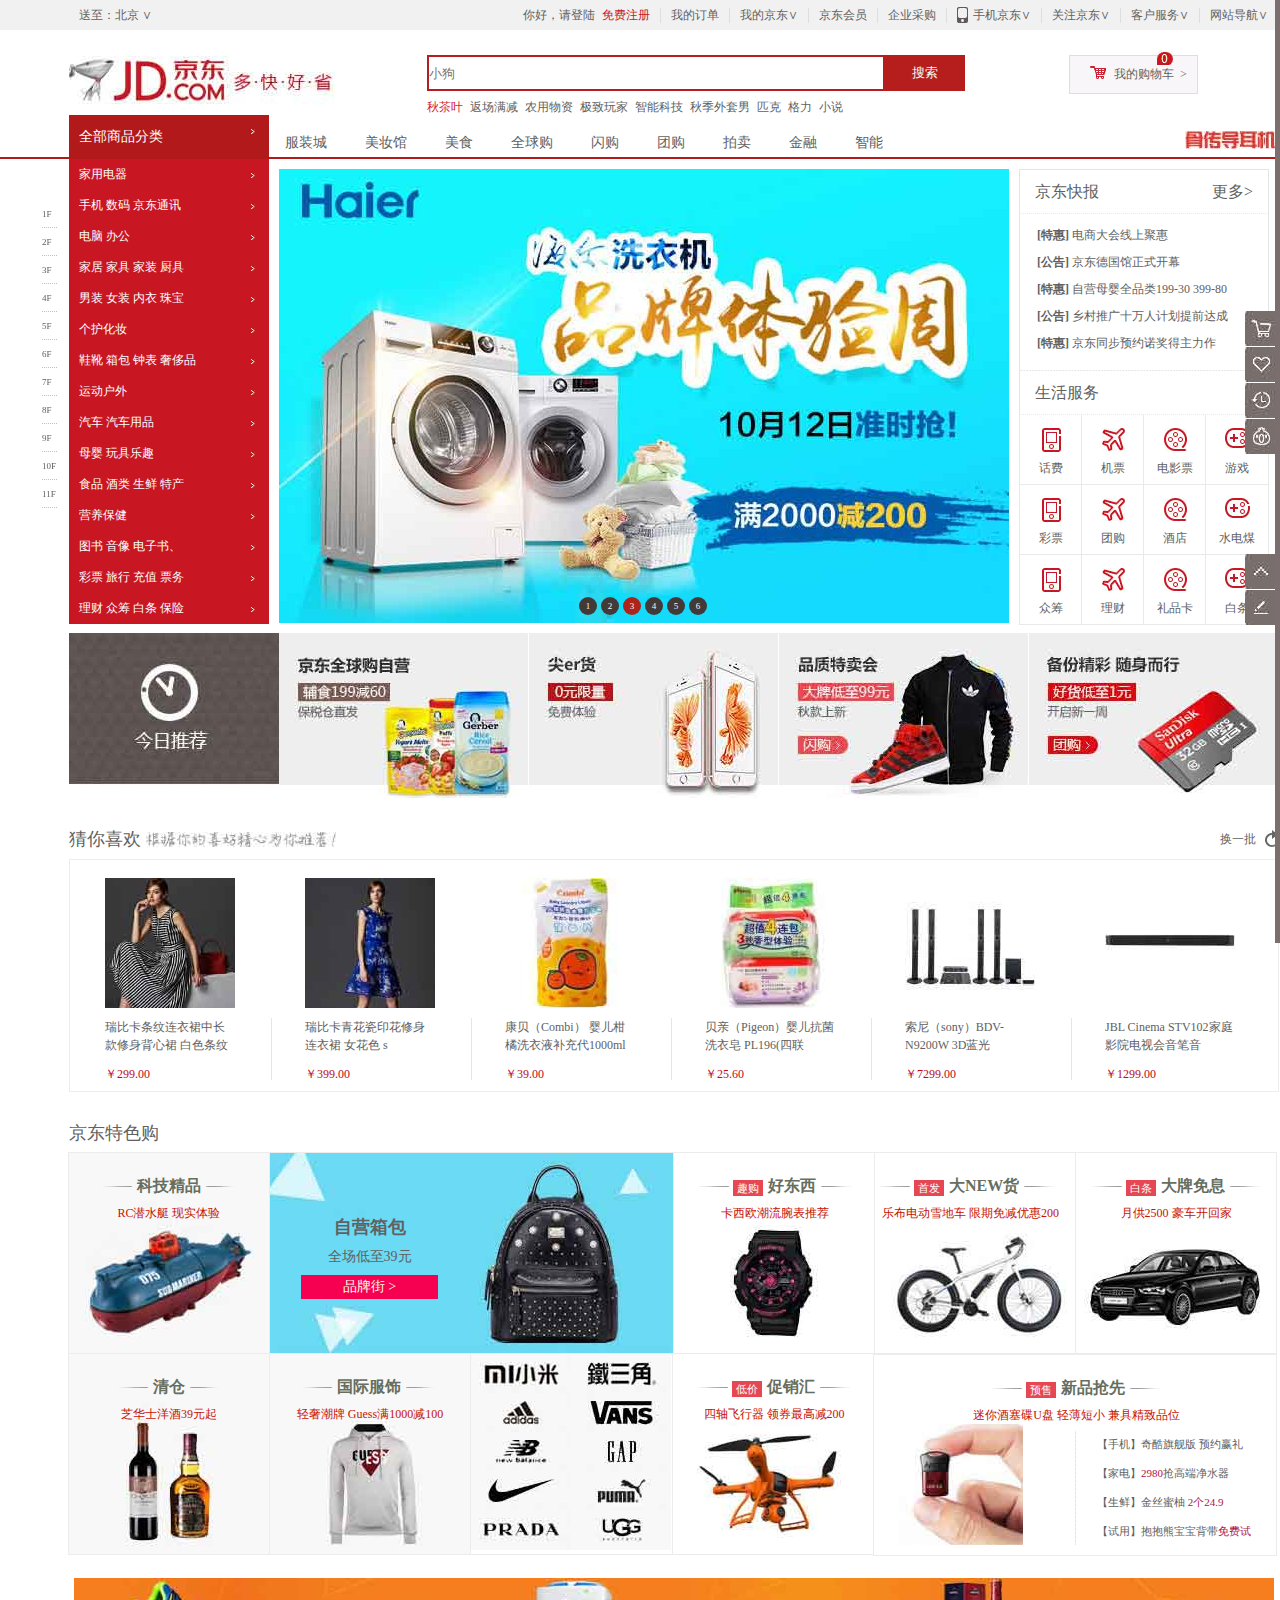
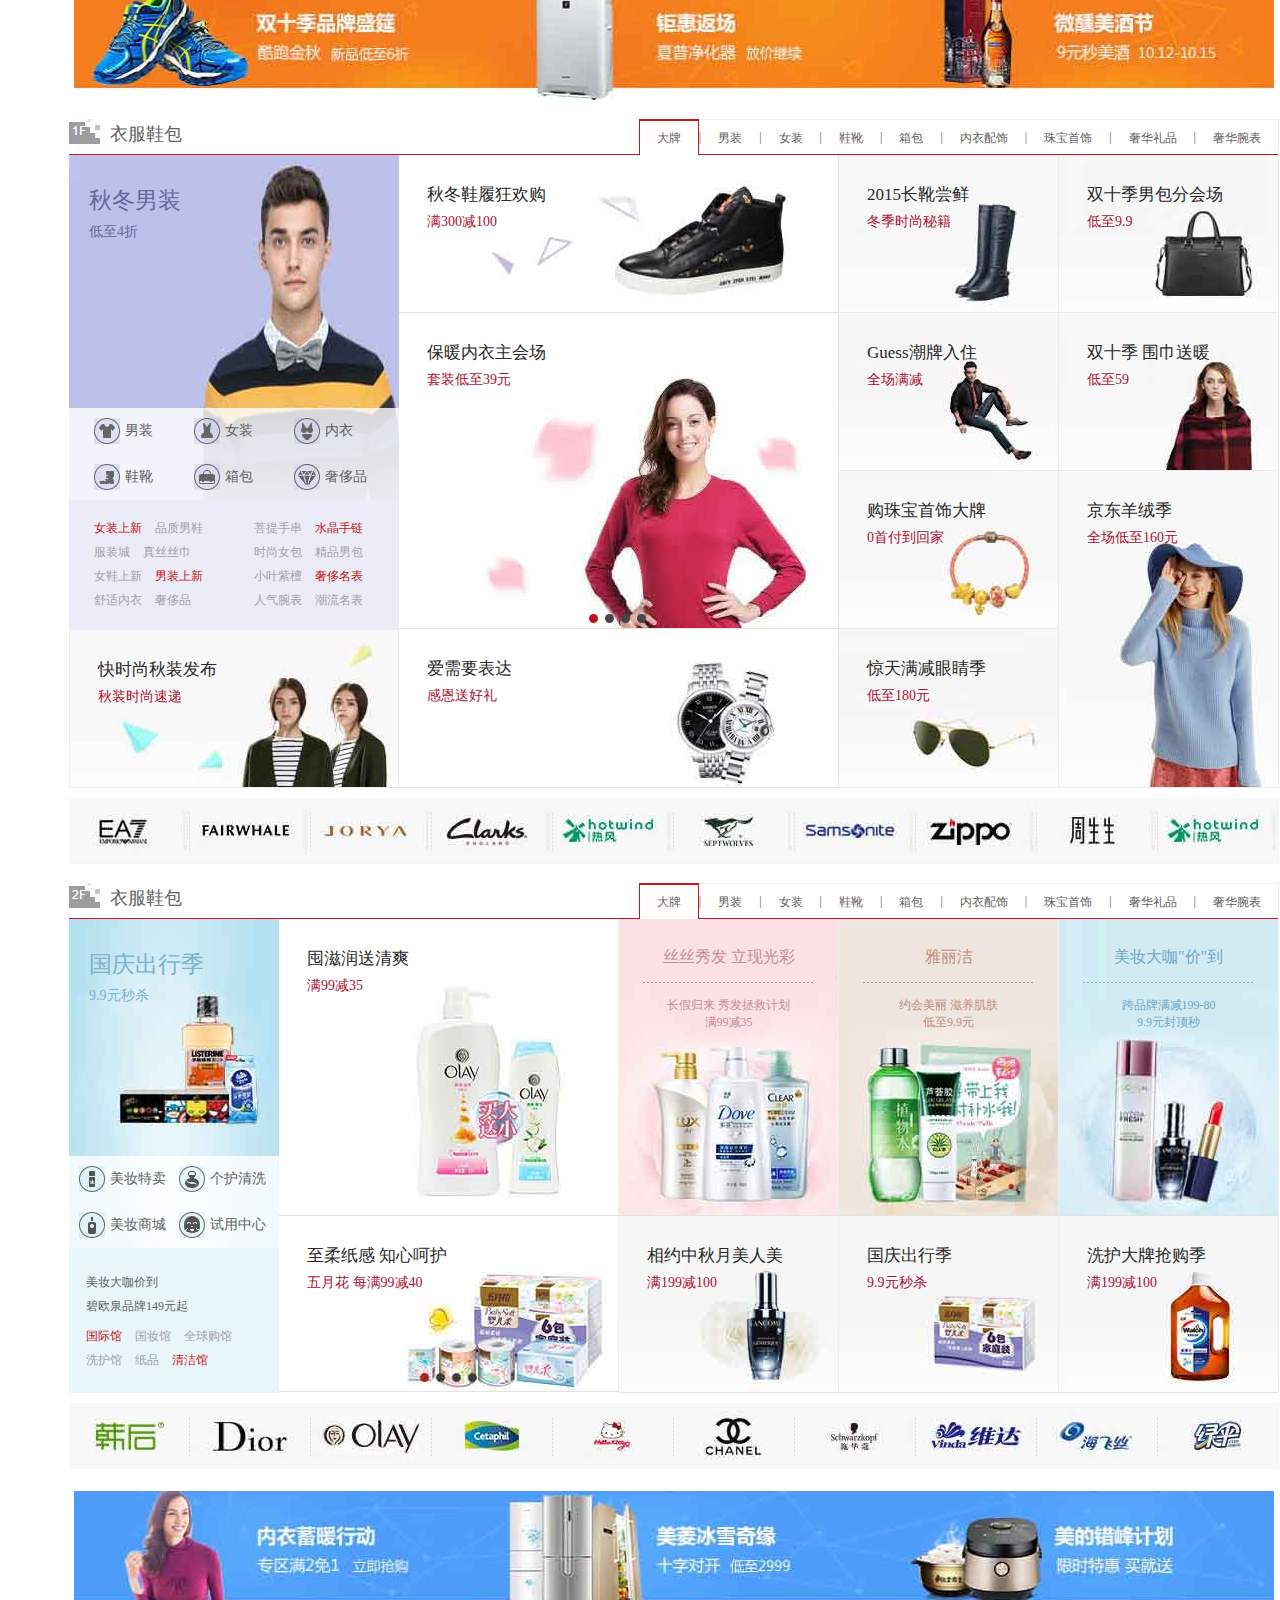
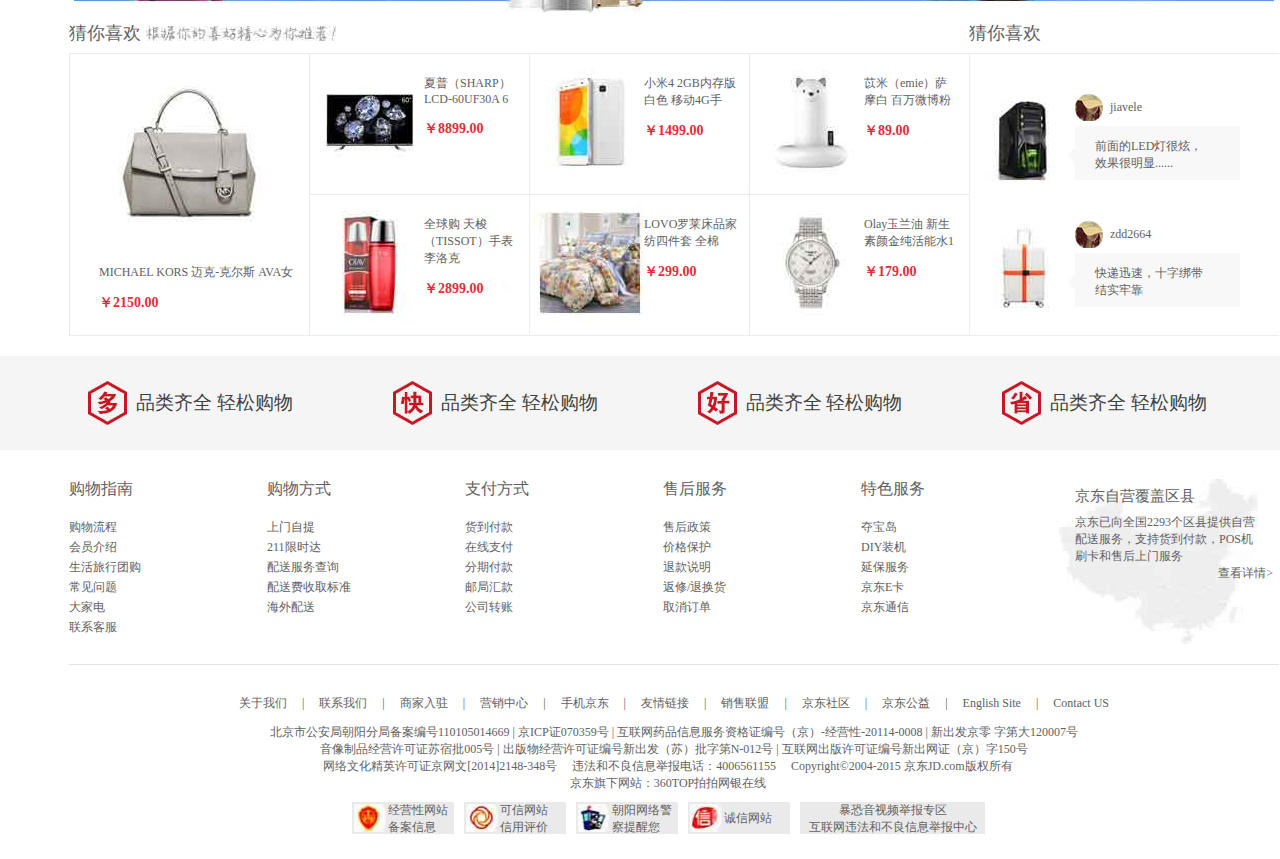
<file: index.html>
<!DOCTYPE html>
<html>
	<head>
		<meta charset="UTF-8">
		<title>京东首页</title>
		<link rel="stylesheet" href="css/fixie.css" />
		<link rel="stylesheet" href="css/reset.css" />
		<link rel="stylesheet" href="css/public.css" />
		<link rel="stylesheet" href="css/index.css" />
		<link rel="stylesheet" href="css/globle.css" />
		<link rel="icon" href="img/favicon.ico">
	</head>
	<body>
		<!--登录顶-->
		<div class="JDindex_login clearfix">
			<div class="JDindex_loginMain clearfix">
				<div class="JDindex_loginL clearfix">
					<span>送至：</span>
					<a href="#">北京 ∨</a>
				</div>
				
				<ul class="JDindex_loginR clearfix">
					<li class="JDindex_loginRli clearfix">
						<span class="login">你好，请登陆</span>
						<a href="#" class="free">免费注册</a>
						<span class="loginBar"></span>
					</li>
					<li class="JDindex_loginRli clearfix">
						<a href="#">我的订单</a>
						<span class="loginBar"></span>
					</li>
					<li class="JDindex_loginRli clearfix">
						<a href="#">我的京东∨</a>
						<span class="loginBar"></span>
					</li>
					<li class="JDindex_loginRli clearfix">
						<a href="#">京东会员</a>
						<span class="loginBar"></span>
					</li>
					<li class="JDindex_loginRli clearfix">
						<a href="#">企业采购</a>
						<span class="loginBar"></span>
					</li>
					<li class="JDindex_loginRli clearfix">
						<span class="sprit"></span>
						<a href="#">手机京东∨</a>
						<span class="loginBar"></span>
					</li>
					<li class="JDindex_loginRli clearfix">
						<a href="#">关注京东∨</a>
						<span class="loginBar"></span>
					</li>
					<li class="JDindex_loginRli clearfix">
						<a href="#">客户服务∨</a>
						<span class="loginBar"></span>
					</li>
					<li class="JDindex_loginRli clearfix">
						<a href="#">网站导航∨</a>
						<span class="loginBar"></span>
					</li>
				</ul>
			</div>	
		</div>
		<!--登录顶-->
		
		<div class="JDcont1348">
			<!--京东LOGO头部-->
			<div class="JDcont1210">
				<div class="JDindex_hd clearfix">
					<!--左-->
					<div class="JDindex_hdT clearfix">
						<div class="JDindex_hdT_L">
							<img src="img/JDlogo.jpg" />
						</div>
					</div>
					<!--左-->
					<!--中-->
					<div class="JDindex_hdM clearfix">
						<div class="JDindex_hdMU clearfix">
							<input class="JDindex_hdMU_search" type="text"  placeholder="小狗" />
							<input class="JDindex_hdMU_searchBtn" type="submit" value="搜索" />
						</div>
						<P class="JDindex_hdMD"> 
							<a href="#" class="active">秋茶叶</a>
							<a href="#">返场满减</a>
							<a href="#">农用物资</a>
							<a href="#">极致玩家</a>
							<a href="#">智能科技</a>
							<a href="#">秋季外套男</a>
							<a href="#">匹克</a>
							<a href="#">格力</a>
							<a href="#">小说</a>
						</P>
					</div>
					<!--中-->
					<!--右-->
					<div class="JDindex_hdR clearfix">
						<span class="sprit"></span>
						<a href="#">我的购物车&nbsp&nbsp&gt</a>
						<span class="sprit num"></span>
					</div>
					<!--右-->
				</div>
			</div>
			<!--京东LOGO头部-->
			
			<!--京东头部导航-->
			<div class="JDindex_Nav clearfix">
				<span class="JDindex_NavLIist">
					<a href="#">服装城</a>
					<a href="#">美妆馆</a>
					<a href="#">美食</a>
					<a href="#">全球购</a>
					<a href="#">闪购</a>
					<a href="#">团购</a>
					<a href="#">拍卖</a>
					<a href="#">金融</a>
					<a href="#">智能</a>
				</span>
				<span class=" JDindex_NavR">骨传导耳机</span>
			</div>
			<!--京东头部导航-->
		</div>
		
		<div class="JDindex_Cont1348">
			<!--1210区域-->
			<div class="JDindex_main">
				<!--焦点轮播图区-->
				<div class="JDindex_Focus clearfix">
					<dl class="JDindex_FocusL">
						<dt class="JDindex_FocusL_title">全部商品分类</dt>
						<dd>
							<a href="#">家用电器</a>
						</dd>
						<dd>
							<a href="#">手机</a>
							<a href="#">数码</a>
							<a href="#">京东通讯</a>
						</dd>
						<dd>
							<a href="#">电脑</a>
							<a href="#">办公</a>
						</dd>
						<dd>
							<a href="#">家居</a>
							<a href="#">家具</a>
							<a href="#">家装</a>
							<a href="#">厨具</a>
						</dd>
						<dd>
							<a href="#">男装</a>
							<a href="#">女装</a>
							<a href="#">内衣</a>
							<a href="#">珠宝</a>
						</dd>
						<dd>
							<a href="#">个护化妆</a>
						</dd>
						<dd>
							<a href="#">鞋靴</a>
							<a href="#">箱包</a>
							<a href="#">钟表</a>
							<a href="#">奢侈品</a>
						</dd>
						<dd>
							<a href="#">运动户外</a>
						</dd>
						<dd>
							<a href="#">汽车</a>
							<a href="#">汽车用品</a>
						</dd>
						<dd>
							<a href="#">母婴</a>
							<a href="#">玩具乐趣</a>
						</dd>
						<dd>
							<a href="#">食品</a>
							<a href="#">酒类</a>
							<a href="#">生鲜</a>
							<a href="#">特产</a>
						</dd>
						<dd>
							<a href="#">营养保健</a>
						</dd>
						<dd>
							<a href="#">图书</a>
							<a href="#">音像</a>
							<a href="#">电子书</a>、
						</dd>
						<dd>
							<a href="#">彩票</a>
							<a href="#">旅行</a>
							<a href="#">充值</a>
							<a href="#">票务</a>
						</dd>
						<dd>
							<a href="#">理财</a>
							<a href="#">众筹</a>
							<a href="#">白条</a>
							<a href="#">保险</a>
						</dd>
					</dl>
					<div class="JDindex_FocusM">
						<a href="#" class="JDindex_FocusM_img"></a>
						<p class="JDindex_FocusM_num">
							<a href="#">1</a>
							<a href="#">2</a>
							<a href="#" class="active">3</a>
							<a href="#">4</a>
							<a href="#">5</a>
							<a href="#">6</a>
						</p>
					</div>
					<div class="JDindex_FocusRbox">
						<div class="JDindex_FocusR ">
							<p class="JDindex_FocusR_jdkb clearfix">
								<span>京东快报</span>
								<a href="#">更多&gt</a>
							</p>
							<div class="JDindex_FocusR_tehui">
								<p> 
									<span>[特惠]</span>
									<a href="#">电商大会线上聚惠</a>
								</p>
								<p> 
									<span>[公告]</span>
									<a href="#">京东德国馆正式开幕</a>
								</p>
								<p> 
									<span>[特惠]</span>
									<a href="#">自营母婴全品类199-30 399-80</a>
								</p>
								<p> 
									<span>[公告]</span>
									<a href="#">乡村推广十万人计划提前达成</a>
								</p>
								<p> 
									<span>[特惠]</span>
									<a href="#">京东同步预约诺奖得主力作</a>
								</p>
							</div>
							<span class="JDindex_FocusR_jdkb shfw">生活服务</span>
							
						</div>
						<div class="JDindex_FocusR_hf clearfix">
							<a href="#" class="JDindex_FocusR_hflist">
								<span class="sprit"></span>
								<span class="JDindex_FocusR_hflist_text">话费</span>
							</a>
							<a href="#" class="JDindex_FocusR_hflist jp">
								<span class="sprit"></span>
								<span class="JDindex_FocusR_hflist_text">机票</span>
							</a>
							<a href="#" class="JDindex_FocusR_hflist dyp">
								<span class="sprit"></span>
								<span class="JDindex_FocusR_hflist_text">电影票</span>
							</a>
							<a href="#" class="JDindex_FocusR_hflist yx">
								<span class="sprit"></span>
								<span class="JDindex_FocusR_hflist_text">游戏</span>
							</a>
							<a href="#" class="JDindex_FocusR_hflist">
								<span class="sprit"></span>
								<span class="JDindex_FocusR_hflist_text">彩票</span>
							</a>
							<a href="#" class="JDindex_FocusR_hflist jp">
								<span class="sprit"></span>
								<span class="JDindex_FocusR_hflist_text">团购</span>
							</a>
							<a href="#" class="JDindex_FocusR_hflist dyp">
								<span class="sprit"></span>
								<span class="JDindex_FocusR_hflist_text">酒店</span>
							</a>
							<a href="#" class="JDindex_FocusR_hflist yx">
								<span class="sprit"></span>
								<span class="JDindex_FocusR_hflist_text">水电煤</span>
							</a>
							<a href="#" class="JDindex_FocusR_hflist">
								<span class="sprit"></span>
								<span class="JDindex_FocusR_hflist_text">众筹</span>
							</a>
							<a href="#" class="JDindex_FocusR_hflist jp">
								<span class="sprit"></span>
								<span class="JDindex_FocusR_hflist_text">理财</span>
							</a>
							<a href="#" class="JDindex_FocusR_hflist dyp">
								<span class="sprit"></span>
								<span class="JDindex_FocusR_hflist_text">礼品卡</span>
							</a>
							<a href="#" class="JDindex_FocusR_hflist yx">
								<span class="sprit"></span>
								<span class="JDindex_FocusR_hflist_text">白条</span>
							</a>
						</div>
					</div>	
				</div>
				<!--焦点轮播图区-->
				
				<!--今日推荐-->
				<div class="JDindex_jrtj clearfix">
					<img class="jrtj_img" src="img/JDindex_jrtj.jpg" />
					<div class="JDindex_jrtj_a clearfix">
						<a href="#">
							<img src="img/quanqiugou-ziying.jpg" />
						</a>
						<a href="#">
							<img src="img/jianhuo.jpg" />
						</a>
						<a href="#">
							<img src="img/pinzhi-temaihui.jpg" />
						</a>
						<a href="#">
							<img src="img/beifenjingcai.jpg" />
						</a>
					</div>
				</div>
				<!--今日推荐-->
				
				<!--猜你喜欢-->
				<div class="JDindex_cnxh">
					<div class="JDindex_cnxhTop clearfix">
						<div class="JDindex_cnxhTopL">
							<span>猜你喜欢</span>
							<img src="img/cainixihuan-img.jpg" />
						</div>	
						<div class="JDindex_cnxhTopR clearfix">
							<a href="#">换一批</a>
							<span class="sprit"></span>
						</div>
					</div>
					<ul class="JDindex_cnxhCont clearfix">
						<li class="JDindex_cnxhContLi">
							<a href="#">
								<img src="img/cnxh-img1.jpg" />
							</a>
							<p class="JDindex_cnxhContLitext">
								<span>瑞比卡条纹连衣裙中长款修身背心裙 白色条纹</span>
								<span class="JDindex_cnxhCont_price">￥299.00</span>
							</p>
						</li>
						<li class="JDindex_cnxhContLi">
							<a href="#">
								<img src="img/cnxh-img2.jpg" />
							</a>
							<p class="JDindex_cnxhContLitext">
								<span>瑞比卡青花瓷印花修身连衣裙 女花色 s</span>
								<span class="JDindex_cnxhCont_price">￥399.00</span>
							</p>
						</li>
						<li class="JDindex_cnxhContLi">
							<a href="#">
								<img src="img/cnxh-img3.jpg" />
							</a>
							<p class="JDindex_cnxhContLitext">
								<span>康贝（Combi） 婴儿柑橘洗衣液补充代1000ml</span>
								<span class="JDindex_cnxhCont_price">￥39.00</span>
							</p>
						</li>
						<li class="JDindex_cnxhContLi">
							<a href="#">
								<img src="img/cnxh-img4.jpg" />
							</a>
							<p class="JDindex_cnxhContLitext">
								<span>贝亲（Pigeon）婴儿抗菌洗衣皂 PL196(四联</span>
								<span class="JDindex_cnxhCont_price">￥25.60</span>
							</p>
						</li>
						<li class="JDindex_cnxhContLi">
							<a href="#">
								<img src="img/cnxh-img5.jpg" />
							</a>
							<p class="JDindex_cnxhContLitext">
								<span>索尼（sony）BDV-N9200W 3D蓝光</span>
								<span class="JDindex_cnxhCont_price">￥7299.00</span>
							</p>
						</li>
						<li class="JDindex_cnxhContLi">
							<a href="#">
								<img src="img/cnxh-img6.jpg" />
							</a>
							<p class="JDindex_cnxhContLitext JDindex_cnxhContLi_last">
								<span>JBL Cinema STV102家庭影院电视会音笔音</span>
								<span class="JDindex_cnxhCont_price">￥1299.00</span>
							</p>
						</li>
					</ul>
				</div>
				<!--猜你喜欢-->
				
				<!--京东特色购-->
				<div class="JDindex_cnxh">
					<div class="JDindex_cnxhTop clearfix">京东特色购</div>
					<div class="JDindex_tsgCont clearfix">
						<a href="#" class="JDindex_tsgCont_kjjp">
							<img src="img/JDindex_tsg_kjjp.jpg" />
							<div class="JDindex_tsgCont_kjjpText">
								<div class="JDindex_tsg_kjjpTextUp clearfix">
									<img src="img/jianbian-1px-zuo.jpg" />
									<span class="kjjpTextTitle">科技精品</span>
									<img src="img/jianbian-1px-you.jpg" />
								</div>
								<p class="kjjpTextDown">RC潜水艇 现实体验</p>
							</div>
						</a>
						<a href="#" class="JDindex_tsgCont_zyxb">
							<img src="img/JDindex_tsg_zyxb.jpg" />
							<div class="JDindex_tsg_zyxbText">
								<p class="zyxbTitle">自营箱包</p>
								<p class="zyxbPrice">全场低至39元</p>
								<p class="zyxbBlank">品牌街 &gt</p>
							</div>
						</a>
						<a href="#" class="JDindex_tsgCont_kjjp">
							<img src="img/JDindex_tsg_haodingxi.jpg" />
							<div class="JDindex_tsgCont_kjjpText  JDindex_tsgCont_hdxText">
								<div class="JDindex_tsg_kjjpTextUp clearfix">
									<img src="img/jianbian-1px-zuo.jpg" />
									<span class="hdx_qg">趣购</span>
									<span  class="kjjpTextTitle">好东西</span>
									<img src="img/jianbian-1px-you.jpg" />
								</div>
								<p class="kjjpTextDown">卡西欧潮流腕表推荐</p>
							</div>
						</a>
						<a href="#" class="JDindex_tsgCont_kjjp">
							<img src="img/JDindex_tsg_dahuo.jpg" />
							<div class="JDindex_tsgCont_kjjpText     JDindex_tsgCont_dxhText">
								<div class="JDindex_tsg_kjjpTextUp clearfix">
									<img src="img/jianbian-1px-zuo.jpg" />
									<span class="hdx_qg">首发</span>
									<span  class="kjjpTextTitle">大NEW货</span>
									<img src="img/jianbian-1px-you.jpg" />
								</div>
								<p class="kjjpTextDown">乐布电动雪地车 限期免减优惠200</p>
							</div>
						</a>
						<a href="#" class="JDindex_tsgCont_kjjp">
							<img src="img/JDindex_tsg_dpmx.jpg" />
							<div class="JDindex_tsgCont_kjjpText     JDindex_tsgCont_dpmxText">
								<div class="JDindex_tsg_kjjpTextUp clearfix">
									<img src="img/jianbian-1px-zuo.jpg" />
									<span class="hdx_qg">白条</span>
									<span  class="kjjpTextTitle">大牌免息</span>
									<img src="img/jianbian-1px-you.jpg" />
								</div>
								<p class="kjjpTextDown">月供2500 豪车开回家</p>
							</div>
						</a>
						<a href="#" class="JDindex_tsgCont_kjjp">
							<img src="img/JDindex_tsg_qc.jpg" />
							<div class="JDindex_tsgCont_kjjpText  JDindex_tsgCont_qcText">
								<div class="JDindex_tsg_kjjpTextUp clearfix">
									<img src="img/jianbian-1px-zuo.jpg" />
									<span class="kjjpTextTitle">清仓</span>
									<img src="img/jianbian-1px-you.jpg" />
								</div>
								<p class="kjjpTextDown">芝华士洋酒39元起</p>
							</div>
						</a>
						<a href="#" class="JDindex_tsgCont_kjjp">
							<img src="img/JDindex_tsg_gjfs.jpg" />
							<div class="JDindex_tsgCont_kjjpText  JDindex_tsgCont_gjfsText">
								<div class="JDindex_tsg_kjjpTextUp gjfs_title  clearfix">
									<img src="img/jianbian-1px-zuo.jpg" />
									<span class="kjjpTextTitle">国际服饰</span>
									<img src="img/jianbian-1px-you.jpg" />
								</div>
								<p class="kjjpTextDown">轻奢潮牌 Guess满1000减100</p>
							</div>
						</a>
						<div href="#" class="JDindex_tsgCont_kjjp  JDindex_tsgCont_blank clearfix">
							<a href="#">
								<img src="img/xiaomi.jpg" />
							</a>
							<a href="#">
								<img src="img/tiesanjiao.jpg" />
							</a>
							<a href="#">
								<img src="img/adi.jpg" />
							</a>
							<a href="#">
								<img src="img/vans.jpg" />
							</a>
							<a href="#">
								<img src="img/nb.jpg" />
							</a>
							<a href="#">
								<img src="img/gap.jpg" />
							</a>
							<a href="#">
								<img src="img/lining.jpg" />
							</a>
							<a href="#">
								<img src="img/puma.jpg" />
							</a>
							<a href="#">
								<img src="img/prada.jpg" />
							</a>
							<a href="#">
								<img src="img/ugg.jpg" />
							</a>
						</div>
						<a href="#" class="JDindex_tsgCont_kjjp">
							<img src="img/JDindex_tsg_cuxiaohui.jpg" />
							<div class="JDindex_tsgCont_kjjpText  JDindex_tsgCont_hdxText">
								<div class="JDindex_tsg_kjjpTextUp clearfix">
									<img src="img/jianbian-1px-zuo.jpg" />
									<span class="hdx_qg">低价</span>
									<span  class="kjjpTextTitle">促销汇</span>
									<img src="img/jianbian-1px-you.jpg" />
								</div>
								<p class="kjjpTextDown">四轴飞行器 领券最高减200</p>
							</div>
						</a>
						<div href="#" class="JDindex_tsgCont_kjjp  JDindex_tsgCont_xpqx">
							<div class="JDindex_tsgCont_kjjpText  JDindex_tsgCont_xpqxText">
								<div class="JDindex_tsg_kjjpTextUp  JDindex_tsg_xpqxTextUp clearfix">
									<img src="img/jianbian-1px-zuo.jpg" />
									<span class="hdx_qg">预售</span>
									<span  class="kjjpTextTitle">新品抢先</span>
									<img src="img/jianbian-1px-you.jpg" />
								</div>
								<p class="kjjpTextDown">迷你酒塞碟U盘 轻薄短小 兼具精致品位</p>
							</div>
							<div class="xpqx_cont  clearfix">
								<a href="#" class="JDindex_tsgCont_xpqxContL">
									<img src="img/xinpinqiangxian.jpg" />
								</a>
								<span class="JDindex_tsgCont_xpqxdotted"></span>
								<div class="JDindex_tsgCont_xpqxContR">
									<a href="#">【手机】奇酷旗舰版 预约赢礼</a>
									<a href="#">【家电】<span>2980</span>抢高端净水器</a>
									<a href="#">【生鲜】金丝蜜柚 <span>2个24.9</span></a>
									<a href="#">【试用】抱抱熊宝宝背带<span>免费试</span></a>
								</div>
							</div>
						</div>
					</div>
					
					<a href="#" class="JDindex_tsgtongBand">
						<img src="img/tsg_1210band.jpg" />
					</a>
					
				</div>
				<!--京东特色购-->
				
				<!--衣服鞋包-->
				<div class="JDindex_yfxb">
					<!--上-->
					<div class="JDindex_yfxb_top clearfix">
						<p class="JDindex_yfxb_topL">
							<span class="sprit"></span>
							<span>衣服鞋包</span>
						</p>
						<div class="JDindex_yfxb_topR clearfix">
							<a href="#" class="active">大牌</a>
							<span>|</span>
							
							<a href="#">男装</a>
							<span>|</span>
							
							<a href="#">女装</a>
							<span>|</span>
							
							<a href="#">鞋靴</a>
							<span>|</span>
							
							<a href="#">箱包</a>
							<span>|</span>
							
							<a href="#">内衣配饰</a>
							<span>|</span>
							
							<a href="#">珠宝首饰</a>
							<span>|</span>
							
							<a href="#">奢华礼品</a>
							<span>|</span>
							
							<a href="#">奢华腕表</a>
						</div>
					</div>
					<!--上-->
					
					<!--中-->
					<div class="JDindex_yfxb_cont clearfix">
						<!--左-->
						<div class="JDindex_yfxb_contL">
							<div class="JDindex_yfxb_contL_up">
								<img src="img/qiudongnanzhuang.jpg" />
								<p class="JDindex_yfxb_contL_upP">
									<span class="qdnz">秋冬男装</span>
									<span class="qdnz_text">低至4折</span>
								</p>
								<div class="JDindex_yfxb_contL_upLi">
									<span class="JDindex_yfxb_opa"></span>
									<ul class="JDindex_yfxb_contL_uptext clearfix">
										<li class="JDindex_yfxb_contL_uplist">
											<a href="#" class="clearfix">
												<span class="sprit"></span>
												<span>男装</span>
											</a>
										</li>
										<li class="JDindex_yfxb_contL_uplist">
											<a href="#" class="clearfix  qdnz_nz">
												<span class="sprit "></span>
												<span>女装</span>
											</a>
										</li>
										<li class="JDindex_yfxb_contL_uplist">
											<a href="#" class="clearfix  qdnz_ny">
												<span class="sprit"></span>
												<span>内衣</span>
											</a>
										</li>
										<li class="JDindex_yfxb_contL_uplist">
											<a href="#" class="clearfix  qdnz_xx">
												<span class="sprit"></span>
												<span>鞋靴</span>
											</a>
										</li>
										<li class="JDindex_yfxb_contL_uplist">
											<a href="#" class="clearfix  qdnz_xb">
												<span class="sprit"></span>
												<span>箱包</span>
											</a>
										</li>
										<li class="JDindex_yfxb_contL_uplist">
											<a href="#" class="clearfix  qdnz_scp">
												<span class="sprit"></span>
												<span>奢侈品</span>
											</a>
										</li>
									</ul>
								</div>
							</div>
							
							<ul class="JDindex_yfxb_contL_M  clearfix">
								<li class="JDindex_yfxb_contL_MliL  clearfix"> 
									<a href="#" class="activecolor">女装上新</a>
									<a href="#">品质男鞋</a>
									<a href="#">服装城</a>
									<a href="#">真丝丝巾</a>
									<a href="#">女鞋上新</a>
									<a href="#"  class="activecolor">男装上新</a>
									<a href="#">舒适内衣</a>
									<a href="#">奢侈品</a>
								</li>
								<li class="JDindex_yfxb_contL_MliL   JDindex_yfxb_contL_MliR clearfix"> 
									<a href="#">菩提手串</a>
									<a href="#"  class="activecolor">水晶手链</a>
									<a href="#">时尚女包</a>
									<a href="#">精品男包</a>
									<a href="#">小叶紫檀</a>
									<a href="#"  class="activecolor">奢侈名表</a>
									<a href="#">人气腕表</a>
									<a href="#">潮流名表</a>
								</li>
							</ul>
							
							<a href="#" class="JDindex_yfxb_contL_Down">
								<img src="img/kuaishishang.jpg" />
								<div class="JDindex_yfxb_contL_Downtext">
									<span >快时尚秋装发布</span>
									<span  class="JDindex_yfxb_contL_Downtext_span">秋装时尚速递</span>
								</div>
							</a>
						</div>
						<!--左-->
						
						<!--中-->
						<div class="JDindex_yfxb_M">
							<a href="#" class="JDindex_yfxb_Mli">
								<img src="img/qiudongxie-kuagnhuangou.jpg" />
								<div class="JDindex_yfxb_contL_Downtext">
									<span >秋冬鞋履狂欢购</span>
									<span  class="JDindex_yfxb_contL_Downtext_span">满300减100</span>
								</div>
							</a>
							<div href="#" class="JDindex_yfxb_Mli  ">
								<img src="img/baonuanneiyi-zhuhuichang.jpg" />
								<div class="JDindex_yfxb_contL_Downtext">
									<span >保暖内衣主会场</span>
									<span  class="JDindex_yfxb_contL_Downtext_span">套装低至39元</span>
								</div>
								<div class="JDindex_yfxb_M2_turn clearfix">
									<a href="#" class="active"></a>
									<a href="#"></a>
									<a href="#"></a>
									<a href="#"></a>
								</div>
							</div>
							<a href="#" class="JDindex_yfxb_Mli">
								<img src="img/aixuyaobiaoda.jpg" />
								<div class="JDindex_yfxb_contL_Downtext">
									<span >爱需要表达</span>
									<span  class="JDindex_yfxb_contL_Downtext_span">感恩送好礼</span>
								</div>
							</a>
						</div>
						<!--中-->
						
						<!--右-->
						<div class="JDindex_yfxb_R clearfix">
							<a href="#" class="JDindex_yfxb_Mli  JDindex_yfxb_Rli">
								<img src="img/changxuechangxian.jpg" />
								<div class="JDindex_yfxb_contL_Downtext">
									<span >2015长靴尝鲜</span>
									<span  class="JDindex_yfxb_contL_Downtext_span">冬季时尚秘籍</span>
								</div>
							</a>
							<a href="#" class="JDindex_yfxb_Mli  JDindex_yfxb_Rli">
								<img src="img/shuagnshinanbao.jpg" />
								<div class="JDindex_yfxb_contL_Downtext">
									<span >双十季男包分会场</span>
									<span  class="JDindex_yfxb_contL_Downtext_span">低至9.9</span>
								</div>
							</a>
							<a href="#" class="JDindex_yfxb_Mli  JDindex_yfxb_Rli">
								<img src="img/guesschaopairuzhu.jpg" />
								<div class="JDindex_yfxb_contL_Downtext">
									<span >Guess潮牌入住</span>
									<span  class="JDindex_yfxb_contL_Downtext_span">全场满减</span>
								</div>
							</a>
							<a href="#" class="JDindex_yfxb_Mli  JDindex_yfxb_Rli">
								<img src="img/weijinsongnuan.jpg" />
								<div class="JDindex_yfxb_contL_Downtext">
									<span >双十季 围巾送暖</span>
									<span  class="JDindex_yfxb_contL_Downtext_span">低至59</span>
								</div>
							</a>
							<div class="JDindex_yfxb_Rzbss  clearfix">
								<a href="#" class="JDindex_yfxb_Mli  JDindex_yfxb_Rli">
									<img src="img/zhubaoshoushidapai.jpg" />
									<div class="JDindex_yfxb_contL_Downtext">
										<span >购珠宝首饰大牌</span>
										<span  class="JDindex_yfxb_contL_Downtext_span">0首付到回家</span>
									</div>
								</a>
								<a href="#" class="JDindex_yfxb_Mli  JDindex_yfxb_Rli">
									<img src="img/jingtianyanjing.jpg" />
									<div class="JDindex_yfxb_contL_Downtext">
										<span >惊天满减眼睛季</span>
										<span  class="JDindex_yfxb_contL_Downtext_span">低至180元</span>
									</div>
								</a>
							</div>	
							<a href="#" class="JDindex_yfxb_Mli  JDindex_yfxb_Rli  JDindex_yfxb_Rliyr">
									<img src="img/yangrongji.jpg" />
									<div class="JDindex_yfxb_contL_Downtext">
										<span >京东羊绒季</span>
										<span  class="JDindex_yfxb_contL_Downtext_span">全场低至160元</span>
									</div>
								</a>
						</div>
						<!--右-->
					</div>
					<!--中-->
					
					<!--下-->
					<ul class="JDindex_yfxb_ft clearfix">
						<li class="clearfix">
							<a href="#">
								<img src="img/ea7.jpg" />
							</a>
							<span class="JDindex_yfxb_ftDotted"></span>
						</li>
						<li class="clearfix">
							<a href="#">
								<img src="img/fairwhale.jpg" />
							</a>
							<span class="JDindex_yfxb_ftDotted"></span>
						</li>
						<li class="clearfix">
							<a href="#">
								<img src="img/jorya.jpg" />
							</a>
							<span class="JDindex_yfxb_ftDotted"></span>
						</li>
						<li class="clearfix">
							<a href="#">
								<img src="img/clanks.jpg" />
							</a>
							<span class="JDindex_yfxb_ftDotted"></span>
						</li>
						<li class="clearfix">
							<a href="#">
								<img src="img/hotwind.jpg" />
							</a>
							<span class="JDindex_yfxb_ftDotted"></span>
						</li>
						<li class="clearfix">
							<a href="#">
								<img src="img/septwes.jpg" />
							</a>
							<span class="JDindex_yfxb_ftDotted"></span>
						</li>
						<li class="clearfix">
							<a href="#">
								<img src="img/sams-nite.jpg" />
							</a>
							<span class="JDindex_yfxb_ftDotted"></span>
						</li>
						<li class="clearfix">
							<a href="#">
								<img src="img/zippo.jpg" />
							</a>
							<span class="JDindex_yfxb_ftDotted"></span>
						</li>
						<li class="clearfix">
							<a href="#">
								<img src="img/zhoushengsheng.jpg" />
							</a>
							<span class="JDindex_yfxb_ftDotted"></span>
						</li>
						<li class="clearfix">
							<a href="#">
								<img src="img/hotwind.jpg" />
							</a>
						</li>
					</ul>
					<!--下-->
				</div>
				<!--衣服鞋包-->
				
				<!--各户美妆-->
				<div class="JDindex_yfxb">
					<!--上-->
					<div class="JDindex_yfxb_top clearfix">
						<p class="JDindex_yfxb_topL  JDindex_mzgh_topL">
							<span class="sprit"></span>
							<span>衣服鞋包</span>
						</p>
						<div class="JDindex_yfxb_topR clearfix">
							<a href="#" class="active">大牌</a>
							<span>|</span>
							
							<a href="#">男装</a>
							<span>|</span>
							
							<a href="#">女装</a>
							<span>|</span>
							
							<a href="#">鞋靴</a>
							<span>|</span>
							
							<a href="#">箱包</a>
							<span>|</span>
							
							<a href="#">内衣配饰</a>
							<span>|</span>
							
							<a href="#">珠宝首饰</a>
							<span>|</span>
							
							<a href="#">奢华礼品</a>
							<span>|</span>
							
							<a href="#">奢华腕表</a>
						</div>
					</div>
					<!--上-->
					
					<!--内容-->
					<div class="clearfix">
						<!--中 左-->
						<div class="JDindex_yfxb_contL   JDindex_ghmz_contL clearfix">
							<div class="JDindex_yfxb_contL_up   JDindex_ghmz_contL_up">
								<img src="img/guoqingchuxing.jpg" />
								<p class="JDindex_yfxb_contL_upP">
									<span class="qdnz">国庆出行季</span>
									<span class="qdnz_text">9.9元秒杀</span>
								</p>
								<div class="JDindex_yfxb_contL_upLi">
									<span class="JDindex_yfxb_opa   JDindex_ghmz_opa"></span>
									<ul class="JDindex_yfxb_contL_uptext clearfix  JDindex_ghmz_contL_uptext ">
										<li class="JDindex_yfxb_contL_uplist   ">
											<a href="#" class="clearfix   JDindex_ghmz_contL_uplist">
												<span class="sprit"></span>
												<span>美妆特卖</span>
											</a>
										</li>
										<li class="JDindex_yfxb_contL_uplist">
											<a href="#" class="clearfix  ghmz_ghqx">
												<span class="sprit "></span>
												<span>个护清洗</span>
											</a>
										</li>
										<li class="JDindex_yfxb_contL_uplist">
											<a href="#" class="clearfix  ghmz_mzsc">
												<span class="sprit"></span>
												<span>美妆商城</span>
											</a>
										</li>
										<li class="JDindex_yfxb_contL_uplist">
											<a href="#" class="clearfix  ghmz_syzx">
												<span class="sprit"></span>
												<span>试用中心</span>
											</a>
										</li>
									</ul>
								</div>
							</div>
							
							<div class="JDindex_ghmz_contL_downtext">
								<p class="JDindex_ghmz_L_downUp">
									<span>美妆大咖价到</span>
									<span>碧欧泉品牌149元起</span>
								</p>
								
								<div class="JDindex_yfxb_contL_MliL  clearfix  JDindex_ghmz_L_down"> 
									<a href="#" class="activecolor">国际馆</a>
									<a href="#">国妆馆</a>
									<a href="#">全球购馆</a>
									<a href="#">洗护馆</a>
									<a href="#">纸品</a>
									<a href="#"  class="activecolor">清洁馆</a>
								</div>
							</div>
						</div>
						<!--中 左-->
					
					
						<!--中右-->
						<div class="JDindex_ghmz_R clearfix">
							<a href="#" class="JDindex_yfxb_Mli JDindex_ghmz_Rli ">
								<img src="img/tunzirun.jpg" />
								<div class="JDindex_yfxb_contL_Downtext">
									<span >囤滋润送清爽</span>
									<span  class="JDindex_yfxb_contL_Downtext_span">满99减35</span>
								</div>
							</a>
							<a href="#" class="JDindex_yfxb_Mli JDindex_ghmz_Rli ">
								<img src="img/sisixiufa.jpg" />
								<div class="JDindex_ghmz_Rsisi">
									<span class="JDindex_ghmz_RsisiTitle">丝丝秀发 立现光彩</span>
									<span class="JDindex_ghmz_Rsisi_dotted"></span>
									<span>长假归来 秀发拯救计划</span>
									<span>满99减35</span>
								</div>
							</a>
							<a href="#" class="JDindex_yfxb_Mli JDindex_ghmz_Rli ">
								<img src="img/yalijie.jpg" />
								<div class="JDindex_ghmz_Rsisi  JDindex_ghmz_Rylj">
									<span class="JDindex_ghmz_RsisiTitle">雅丽洁</span>
									<span class="JDindex_ghmz_Rsisi_dotted"></span>
									<span>约会美丽 滋养肌肤</span>
									<span>低至9.9元</span>
								</div>
							</a>
							<a href="#" class="JDindex_yfxb_Mli JDindex_ghmz_Rli ">
								<img src="img/meizhuangdaka.jpg" />
								<div class="JDindex_ghmz_Rsisi  JDindex_ghmz_Rmzjd">
									<span class="JDindex_ghmz_RsisiTitle">美妆大咖"价"到</span>
									<span class="JDindex_ghmz_Rsisi_dotted"></span>
									<span>跨品牌满减199-80</span>
									<span>9.9元封顶秒</span>
								</div>
							</a>
							<a href="#" class="JDindex_yfxb_Mli JDindex_ghmz_Rli ">
								<img src="img/zhirouzhigan.jpg" />
								<div class="JDindex_yfxb_contL_Downtext">
									<span >至柔纸感 知心呵护</span>
									<span  class="JDindex_yfxb_contL_Downtext_span">五月花 每满99减40</span>
								</div>
							</a>
							<a href="#" class="JDindex_yfxb_Mli JDindex_ghmz_Rli ">
								<img src="img/xiangyuezhongqiuyue.jpg" />
								<div class="JDindex_yfxb_contL_Downtext">
									<span >相约中秋月美人美</span>
									<span  class="JDindex_yfxb_contL_Downtext_span">满199减100</span>
								</div>
							</a>
							<a href="#" class="JDindex_yfxb_Mli JDindex_ghmz_Rli ">
								<img src="img/guoqingchuxingji.jpg" />
								<div class="JDindex_yfxb_contL_Downtext">
									<span >国庆出行季</span>
									<span  class="JDindex_yfxb_contL_Downtext_span">9.9元秒杀</span>
								</div>
							</a>
							<a href="#" class="JDindex_yfxb_Mli JDindex_ghmz_Rli ">
								<img src="img/xihudapaiqianggou.jpg" />
								<div class="JDindex_yfxb_contL_Downtext">
									<span >洗护大牌抢购季</span>
									<span  class="JDindex_yfxb_contL_Downtext_span">满199减100</span>
								</div>
							</a>
						</div>	
						<!--中右-->
					</div>
					
					<!--下-->
					<ul class="JDindex_yfxb_ft clearfix">
						<li class="clearfix">
							<a href="#">
								<img src="img/hanhou.jpg" />
							</a>
							<span class="JDindex_yfxb_ftDotted"></span>
						</li>
						<li class="clearfix">
							<a href="#">
								<img src="img/diro.jpg" />
							</a>
							<span class="JDindex_yfxb_ftDotted"></span>
						</li>
						<li class="clearfix">
							<a href="#">
								<img src="img/olay.jpg" />
							</a>
							<span class="JDindex_yfxb_ftDotted"></span>
						</li>
						<li class="clearfix">
							<a href="#">
								<img src="img/cetaphil.jpg" />
							</a>
							<span class="JDindex_yfxb_ftDotted"></span>
						</li>
						<li class="clearfix">
							<a href="#">
								<img src="img/hellokity.jpg" />
							</a>
							<span class="JDindex_yfxb_ftDotted"></span>
						</li>
						<li class="clearfix">
							<a href="#">
								<img src="img/chanel.jpg" />
							</a>
							<span class="JDindex_yfxb_ftDotted"></span>
						</li>
						<li class="clearfix">
							<a href="#">
								<img src="img/schwarzhopf.jpg" />
							</a>
							<span class="JDindex_yfxb_ftDotted"></span>
						</li>
						<li class="clearfix">
							<a href="#">
								<img src="img/weida.jpg" />
							</a>
							<span class="JDindex_yfxb_ftDotted"></span>
						</li>
						<li class="clearfix">
							<a href="#">
								<img src="img/haifeisi.jpg" />
							</a>
							<span class="JDindex_yfxb_ftDotted"></span>
						</li>
						<li class="clearfix">
							<a href="#">
								<img src="img/lvsan.jpg" />
							</a>
						</li>
					</ul>
					<!--下-->
					<a href="#" class="JDindex_tsgtongBand ">
						<img src="img/ghmz-tongbank.jpg" />
					</a>
				</div>
				<!--各户美妆-->
				
				<!--今日抄底-->
				<div class="JDindex_jrcd clearfix">
					<div class="JDindex_jrcdL">
						<div class="JDindex_cnxhTop clearfix">
							<div class="JDindex_cnxhTopL">
								<span>猜你喜欢</span>
								<img src="img/cainixihuan-img.jpg" />
							</div>	
						</div>	
						<div class="JDindex_cnxhTopLcont clearfix">
							<a href="#" class="JDindex_cnxhTopLcontLi">
								<img src="img/jinrichaodi_img1.jpg" />
								<div class="JDindex_cnxhTopLcontLi_text">
									<span>MICHAEL KORS 迈克-克尔斯 AVA女</span>
									<span class="JDindex_cnxhTopLcontLi_price">￥2150.00</span>
								</div>
							</a>
							<a href="#" class="JDindex_cnxhTopLcontLi JDindex_cnxhTopLcontLi2">
								<img src="img/jinrichaodi_img2.jpg" />
								<div class="JDindex_cnxhTopLcontLi2_text">
									<span>夏普（SHARP）LCD-60UF30A 6</span>
									<span class="JDindex_cnxhTopLcontLi_price">￥8899.00</span>
								</div>
							</a>
							<a href="#" class="JDindex_cnxhTopLcontLi JDindex_cnxhTopLcontLi2">
								<img src="img/jinrichaodi_img3.jpg" />
								<div class="JDindex_cnxhTopLcontLi2_text">
									<span>小米4 2GB内存版 白色 移动4G手</span>
									<span class="JDindex_cnxhTopLcontLi_price">￥1499.00</span>
								</div>
							</a>
							<a href="#" class="JDindex_cnxhTopLcontLi JDindex_cnxhTopLcontLi2">
								<img src="img/jinrichaodi_img4.jpg" />
								<div class="JDindex_cnxhTopLcontLi2_text">
									<span>苡米（emie）萨摩白 百万微博粉</span>
									<span class="JDindex_cnxhTopLcontLi_price">￥89.00</span>
								</div>
							</a>
							<a href="#" class="JDindex_cnxhTopLcontLi JDindex_cnxhTopLcontLi2">
								<img src="img/jinrichaodi_img5.jpg" />
								<div class="JDindex_cnxhTopLcontLi2_text">
									<span>全球购 天梭（TISSOT）手表 李洛克</span>
									<span class="JDindex_cnxhTopLcontLi_price">￥2899.00</span>
								</div>
							</a>
							<a href="#" class="JDindex_cnxhTopLcontLi JDindex_cnxhTopLcontLi2">
								<img src="img/jinrichaodi_img7.jpg" />
								<div class="JDindex_cnxhTopLcontLi2_text">
									<span>LOVO罗莱床品家纺四件套 全棉</span>
									<span class="JDindex_cnxhTopLcontLi_price">￥299.00</span>
								</div>
							</a>
							<a href="#" class="JDindex_cnxhTopLcontLi JDindex_cnxhTopLcontLi2">
								<img src="img/jinrichaodi_img6.jpg" />
								<div class="JDindex_cnxhTopLcontLi2_text">
									<span>Olay玉兰油 新生素颜金纯活能水1</span>
									<span class="JDindex_cnxhTopLcontLi_price">￥179.00</span>
								</div>
							</a>
						</div>
					</div>
					
					
					
					<div class="JDindex_jrcdL  JDindex_jrcdR">
						<div class="JDindex_cnxhTop clearfix">
							<div class="JDindex_cnxhTopL">
								<span>猜你喜欢</span>
							</div>	
						</div>
						
						<ul class="JDindex_rmsdcont">
							<li class="JDindex_rmsdLi  clearfix">
								<a href="#" class="JDindex_rmsdLiL">
									<img src="img/JDindex_jrcdRcont_img1.jpg" />
								</a>
								<div class="JDindex_rmsdLiR">
									<div class="JDindex_rmsdLiRtop  clearfix">
										<span class="sprit"></span>
										<span>jiavele</span>
									</div>
									<a href="#" class="JDindex_rmsdLiRtext clearfix">
										<!--<span class="sprit"></span>-->
										<span class="JDindex_rmsdtext">前面的LED灯很炫，效果很明显......</span>
										<!--<span class="sprit douhaoRight"></span>-->
										<!--<span class="sprit "></span>-->
										<span class="sprit"></span>
									</a>
								</div>
							</li>
							<li class="JDindex_rmsdLi  clearfix">
								<a href="#" class="JDindex_rmsdLiL">
									<img src="img/JDindex_jrcdRcont_img2.jpg" />
								</a>
								<div class="JDindex_rmsdLiR">
									<div class="JDindex_rmsdLiRtop  clearfix">
										<span class="sprit"></span>
										<span>zdd2664</span>
									</div>
									<a href="#" class="JDindex_rmsdLiRtext clearfix">
										<!--<span class="sprit"></span>-->
										<span class="JDindex_rmsdtext">快递迅速，十字绑带结实牢靠</span>
										<!--<span class="sprit douhaoRight"></span>-->
										<!--<span class="sprit "></span>-->
										<span class="sprit"></span>
									</a>
								</div>
							</li>
						</ul>
					</div>
				</div>
				<!--今日抄底-->
				
			</div>
			<!--1210区域-->
		</div>
		<!--1348区域-->
		
		
		<!--底部   -->
		<div class="JDindex_fotter">
			<!--多快好省-->
			<div class="JDindex_fotter_dkhs1348">
				<ul class="JDindex_fotter_dkhs  clearfix">
					<li class="JDindex_fotter_dkhsLi fotter_duo  clearfix">
						<span class="sprit"></span>
						<span class="JDindex_fotter_dkhsLiP">品类齐全 轻松购物</span>
					</li>
					<li class="JDindex_fotter_dkhsLi fotter_kuai  clearfix">
						<span class="sprit"></span>
						<span class="JDindex_fotter_dkhsLiP">品类齐全 轻松购物</span>
					</li>
					<li class="JDindex_fotter_dkhsLi fotter_hao  clearfix">
						<span class="sprit"></span>
						<span class="JDindex_fotter_dkhsLiP">品类齐全 轻松购物</span>
					</li>
					<li class="JDindex_fotter_dkhsLi fotter_sheng  clearfix">
						<span class="sprit"></span>
						<span class="JDindex_fotter_dkhsLiP">品类齐全 轻松购物</span>
					</li>
				</ul>
			</div>
			<!--多快好省-->
			
			<div class="JDindex_fotterwhite">
				<div class="JDindex_fotterwhite1210">
					<!--购物指南-->
					<div class="JDindex_ft_shopguide clearfix">
						<ul class="JDindex_ft_guideL clearfix">
							<li class="JDindex_ft_guideLli">
								<p class="JDindex_ft_guideLli_title">购物指南</p>
								<p class="JDindex_ft_guideLli_cont">
									<a href="#">购物流程</a>
									<a href="#">会员介绍</a>
									<a href="#">生活旅行团购</a>
									<a href="#">常见问题</a>
									<a href="#">大家电</a>
									<a href="#">联系客服</a>
								</p>
							</li>
							<li class="JDindex_ft_guideLli">
								<p class="JDindex_ft_guideLli_title">购物方式</p>
								<p class="JDindex_ft_guideLli_cont">
									<a href="#">上门自提</a>
									<a href="#">211限时达</a>
									<a href="#">配送服务查询</a>
									<a href="#">配送费收取标准</a>
									<a href="#">海外配送</a>
								</p>
							</li>
							<li class="JDindex_ft_guideLli">
								<p class="JDindex_ft_guideLli_title">支付方式</p>
								<p class="JDindex_ft_guideLli_cont">
									<a href="#">货到付款</a>
									<a href="#">在线支付</a>
									<a href="#">分期付款</a>
									<a href="#">邮局汇款</a>
									<a href="#">公司转账</a>
								</p>
							</li>
							<li class="JDindex_ft_guideLli">
								<p class="JDindex_ft_guideLli_title">售后服务</p>
								<p class="JDindex_ft_guideLli_cont">
									<a href="#">售后政策</a>
									<a href="#">价格保护</a>
									<a href="#">退款说明</a>
									<a href="#">返修/退换货</a>
									<a href="#">取消订单</a>
								</p>
							</li><li class="JDindex_ft_guideLli">
								<p class="JDindex_ft_guideLli_title">特色服务</p>
								<p class="JDindex_ft_guideLli_cont">
									<a href="#">夺宝岛</a>
									<a href="#">DIY装机</a>
									<a href="#">延保服务</a>
									<a href="#">京东E卡</a>
									<a href="#">京东通信</a>
								</p>
							</li>
						</ul>
						
						<div class="JDindex_ft_guideR">
							<p class="guideRtitle">京东自营覆盖区县</p>
							<p class="guideRcont">京东已向全国2293个区县提供自营配送服务，支持货到付款，POS机刷卡和售后上门服务</p>
							<a href="#">查看详情&gt</a>
						</div>
					</div>
					<!--购物指南-->
					<!--关于-->
					<div class="JDindex_ft_about">
						<div class="JDindex_ft_nav">
							<a href="#">关于我们</a>
							<span>|</span>
							<a href="#">联系我们</a>
							<span>|</span>
							<a href="#">商家入驻</a>
							<span>|</span>
							<a href="#">营销中心</a>
							<span>|</span>
							<a href="#">手机京东</a>
							<span>|</span>
							<a href="#">友情链接</a>
							<span>|</span>
							<a href="#">销售联盟</a>
							<span>|</span>
							<a href="#">京东社区</a>
							<span>|</span>
							<a href="#">京东公益</a>
							<span>|</span>
							<a href="#">English Site</a>
							<span>|</span>
							<a href="#">Contact US</a>
						</div>
						
						<div class="JDindex_ft_link">
							<div >
								<a href="#">北京市公安局朝阳分局备案编号110105014669</a>
								<span>|</span>
								<a href="#">京ICP证070359号</a>
								<span>|</span>
								<a href="#">互联网药品信息服务资格证编号（京）-经营性-20114-0008</a>
								<span>|</span>
								<a href="#">新出发京零 字第大120007号</a>
							</div>
							
							<div >
								<a href="#">音像制品经营许可证苏宿批005号</a>
								<span>|</span>
								<a href="#">出版物经营许可证编号新出发（苏）批字第N-012号</a>
								<span>|</span>
								<a href="#">互联网出版许可证编号新出网证（京）字150号</a>
							</div>
							
							<div class="JDindex_ft_banquan">
								<a href="#">网络文化精英许可证京网文[2014]2148-348号</a>
								<a href="#">违法和不良信息举报电话：4006561155</a>
								<a href="#">Copyright©2004-2015 京东JD.com版权所有</a>
							</div>
							
							<div class="JDindex_ft_banquan">
								<a href="#">京东旗下网站：360TOP拍拍网银在线</a>
							</div>
						</div>	
					</div>
					<!--关于-->
					<!--图标-->
					<div class="JDindex_ft_icon  clearfix">
						<a href="#" class="clearfix">
							<img src="img/JDindex_ft_icon-1.jpg" />
							<span>经营性网站备案信息</span>
						</a>
						<a href="#" class="clearfix">
							<img src="img/JDindex_ft_icon-2.jpg" />
							<span>可信网站<br>信用评价</span>
						</a>
						<a href="#" class="clearfix">
							<img src="img/JDindex_ft_icon-3.jpg" />
							<span>朝阳网络警察提醒您</span>
						</a>
						<a href="#" class="clearfix">
							<img src="img/JDindex_ft_icon-4.jpg" />
							<span class="cxwz">诚信网站</span>
						</a>
						<a href="#" class="JDindex_ft_icon_last clearfix">
							<span>暴恐音视频举报专区</span>
							<span>互联网违法和不良信息举报中心</span>
						</a>
					</div>
					<!--图标-->
				</div>	
			</div>
		</div>
		<!--底部   -->
		
		
		<!--侧边-->
		<div class="JDindex_Lside">
			<a href="#">1F</a>
			<a href="#">2F</a>
			<a href="#">3F</a>
			<a href="#">4F</a>
			<a href="#">5F</a>
			<a href="#">6F</a>
			<a href="#">7F</a>
			<a href="#">8F</a>
			<a href="#">9F</a>
			<a href="#">10F</a>
			<a href="#">11F</a>
		</div>
		
		
		<div class="JDindex_Rside">
			<div class="JDindex_RsideTop">
				<a href="#" >
					<img src="img/youside-img1.jpg" />
				</a><a href="#" >
					<img src="img/youside-img2.jpg" />
				</a>
				<a href="#" >
					<img src="img/youside-img3.jpg" />
				</a>
				<a href="#" >
					<img src="img/youside-img4.jpg" />
				</a>
			</div>
			
			<div class="JDindex_RsideDown">
				<a href="#" >
					<img src="img/youside-img5.jpg" />
				</a>
				<a href="#" >
					<img src="img/youside-img6.jpg" />
				</a>
			</div>
		</div>
		<!--侧边-->
		
		
		
	</body>
</html>
</file>
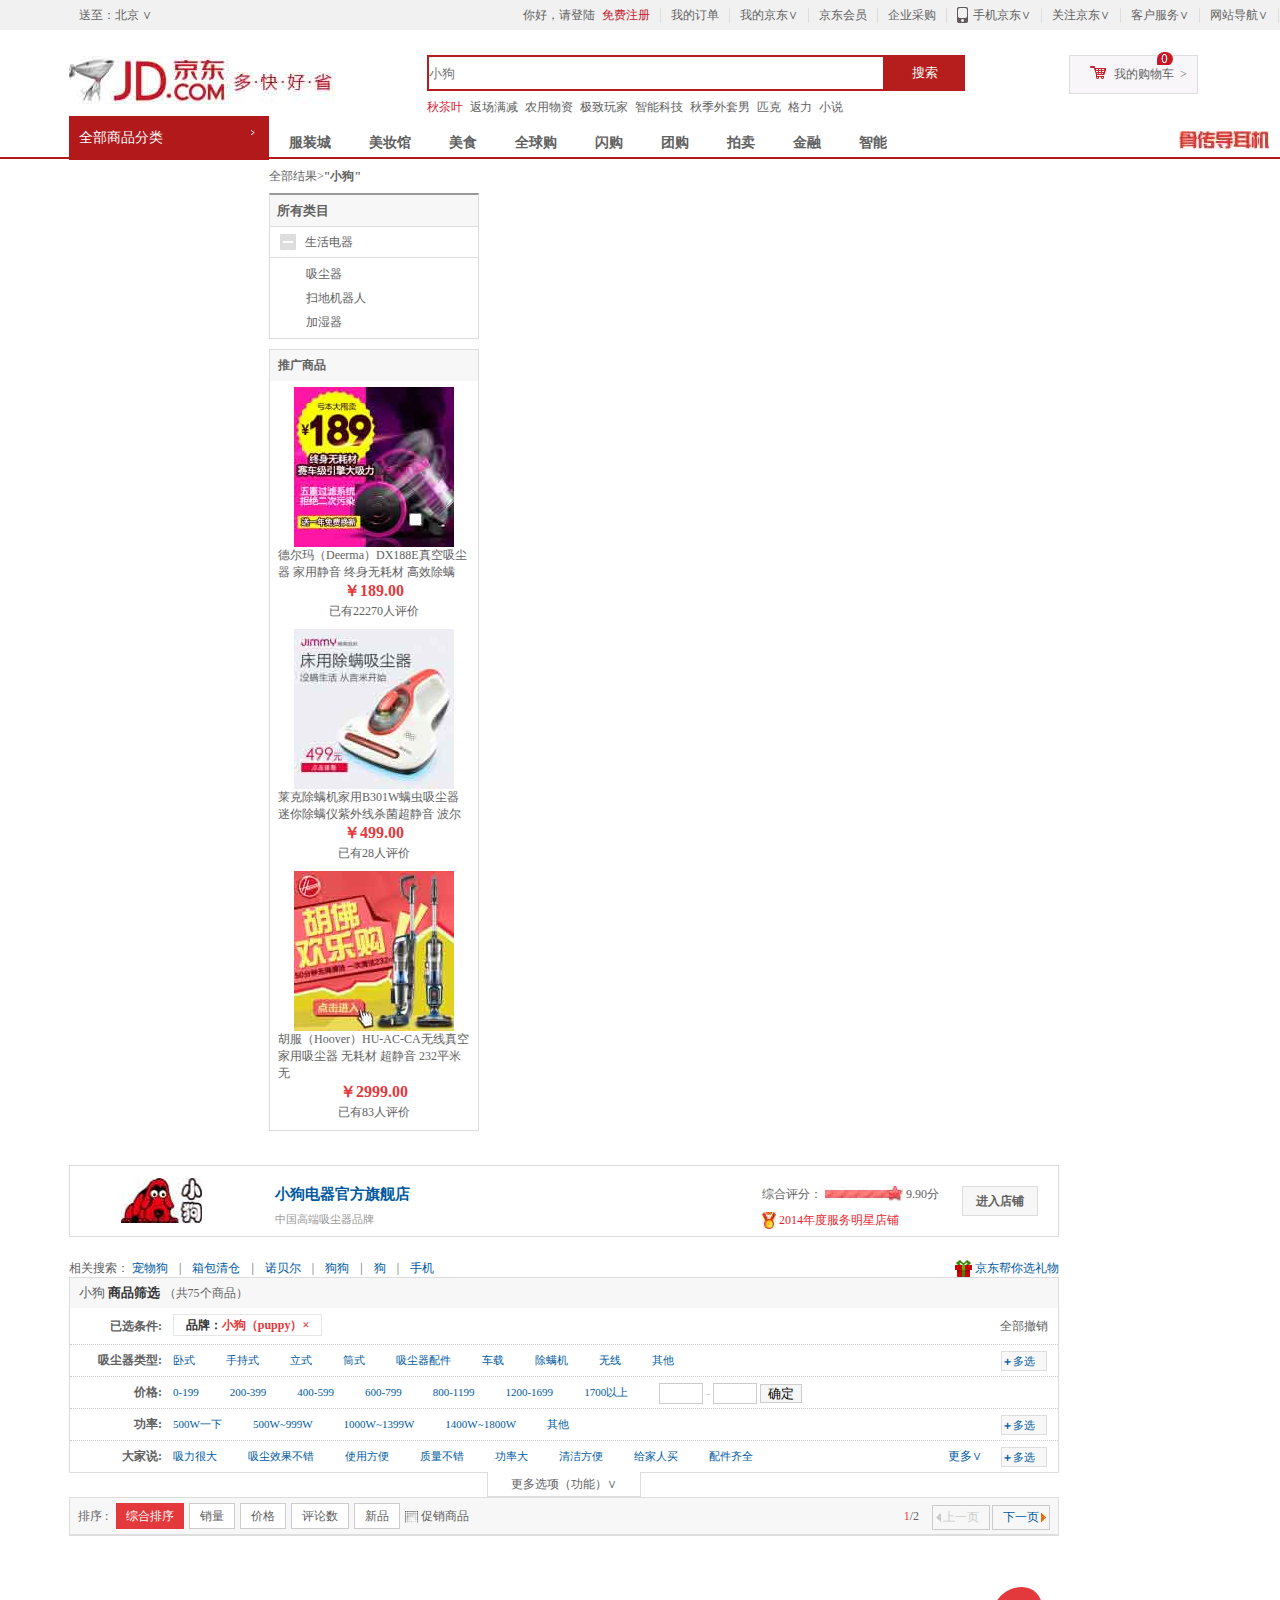
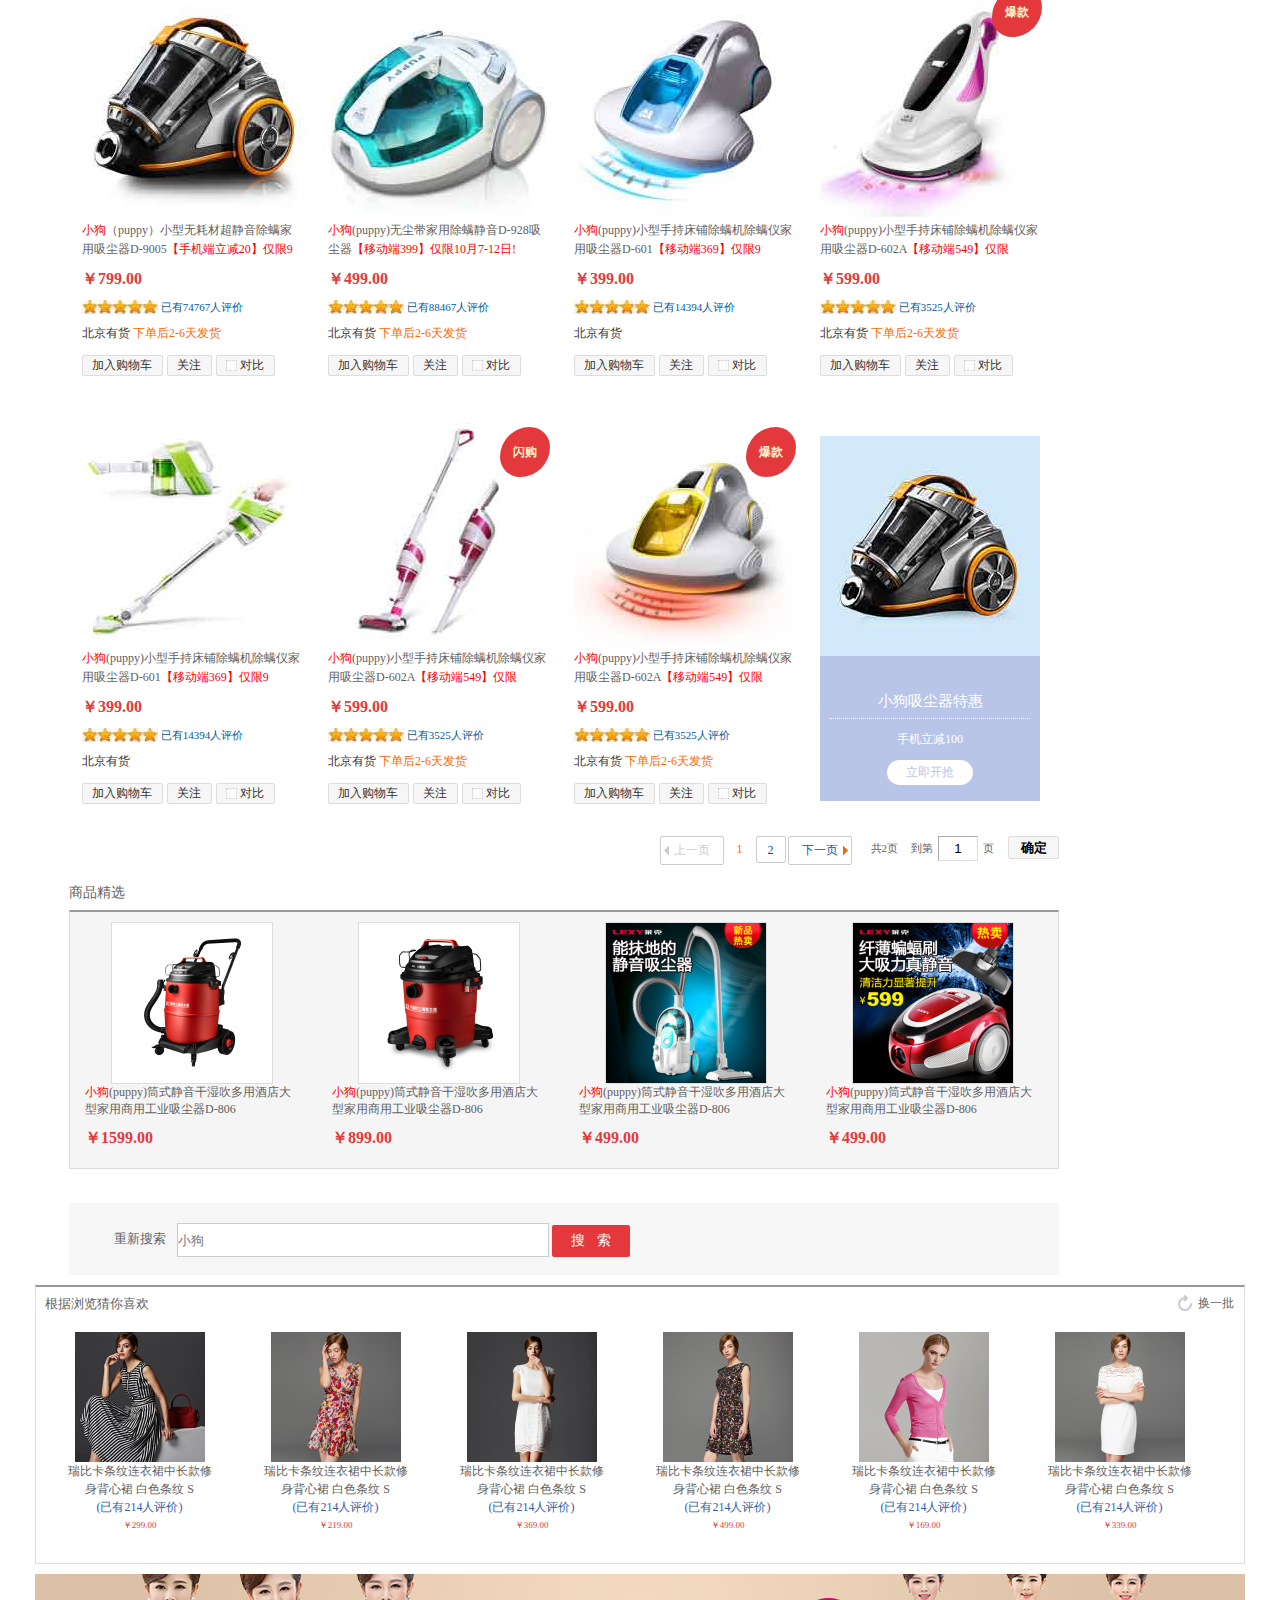
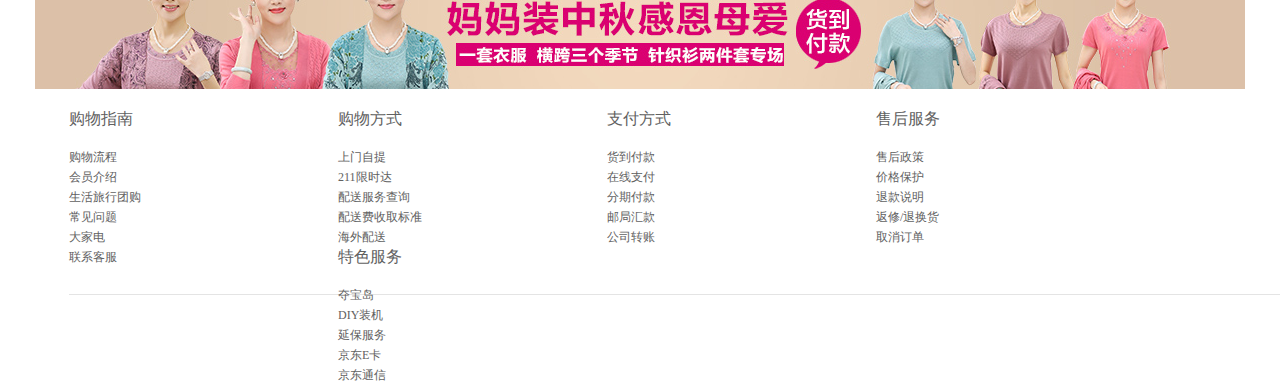
<file: list.html>
<!DOCTYPE html>
<html>
	<head>
		<meta charset="UTF-8">
		<title></title>
		
		<link rel="stylesheet" href="css/fixie.css" />
		<link rel="stylesheet" href="css/reset.css" />
		<link rel="stylesheet" href="css/public.css" />
		<link rel="stylesheet" href="css/list.css" />
		<link rel="stylesheet" href="css/globle.css" />
		<link rel="icon" href="img/favicon.ico">
	</head>
	<body>
		
		<!--登录顶-->
		<div class="JDindex_login clearfix">
			<div class="JDindex_loginMain clearfix">
				<div class="JDindex_loginL clearfix">
					<span>送至：</span>
					<a href="#">北京 ∨</a>
				</div>
				
				<ul class="JDindex_loginR clearfix">
					<li class="JDindex_loginRli clearfix">
						<span class="login">你好，请登陆</span>
						<a href="#" class="free">免费注册</a>
						<span class="loginBar"></span>
					</li>
					<li class="JDindex_loginRli clearfix">
						<a href="#">我的订单</a>
						<span class="loginBar"></span>
					</li>
					<li class="JDindex_loginRli clearfix">
						<a href="#">我的京东∨</a>
						<span class="loginBar"></span>
					</li>
					<li class="JDindex_loginRli clearfix">
						<a href="#">京东会员</a>
						<span class="loginBar"></span>
					</li>
					<li class="JDindex_loginRli clearfix">
						<a href="#">企业采购</a>
						<span class="loginBar"></span>
					</li>
					<li class="JDindex_loginRli clearfix">
						<span class="sprit"></span>
						<a href="#">手机京东∨</a>
						<span class="loginBar"></span>
					</li>
					<li class="JDindex_loginRli clearfix">
						<a href="#">关注京东∨</a>
						<span class="loginBar"></span>
					</li>
					<li class="JDindex_loginRli clearfix">
						<a href="#">客户服务∨</a>
						<span class="loginBar"></span>
					</li>
					<li class="JDindex_loginRli clearfix">
						<a href="#">网站导航∨</a>
						<span class="loginBar"></span>
					</li>
				</ul>
			</div>	
		</div>
		<!--登录顶-->
		
		<!--logo-->
		<div class="JDcont1348">
			<!--京东LOGO头部-->
			<div class="JDcont1210">
				<div class="JDindex_hd clearfix">
					<!--左-->
					<div class="JDindex_hdT clearfix">
						<div class="JDindex_hdT_L">
							<img src="img/JDlogo.jpg" />
						</div>
					</div>
					<!--左-->
					<!--中-->
					<div class="JDindex_hdM clearfix">
						<div class="JDindex_hdMU clearfix">
							<input class="JDindex_hdMU_search" type="text"  placeholder="小狗" />
							<input class="JDindex_hdMU_searchBtn" type="submit" value="搜索" />
						</div>
						<P class="JDindex_hdMD"> 
							<a href="#" class="active">秋茶叶</a>
							<a href="#">返场满减</a>
							<a href="#">农用物资</a>
							<a href="#">极致玩家</a>
							<a href="#">智能科技</a>
							<a href="#">秋季外套男</a>
							<a href="#">匹克</a>
							<a href="#">格力</a>
							<a href="#">小说</a>
						</P>
					</div>
					<!--中-->
					<!--右-->
					<div class="JDindex_hdR clearfix">
						<span class="sprit"></span>
						<a href="#">我的购物车&nbsp&nbsp&gt</a>
						<span class="sprit num"></span>
					</div>
					<!--右-->
				</div>
			</div>
			<!--京东LOGO头部-->
			
			<!--京东头部导航-->
			<div class="JDindex_Nav clearfix">
				
				<div class="JDindex_FocusL">
					<p class="JDindex_FocusL_title">全部商品分类</p>
				</div>
				
				<span class="JDindex_NavLIist">
					<a href="#">服装城</a>
					<a href="#">美妆馆</a>
					<a href="#">美食</a>
					<a href="#">全球购</a>
					<a href="#">闪购</a>
					<a href="#">团购</a>
					<a href="#">拍卖</a>
					<a href="#">金融</a>
					<a href="#">智能</a>
				</span>
				<span class=" JDindex_NavR">骨传导耳机</span>
			</div>
			<!--京东头部导航-->
		</div>
		<!--logo-->
		
		<!--1348内容-->
		<div class="JDlist_1348 clearfix">
			<div class="JDlist_main">
				<!--main 左list-->
				<div class="JDlist_mainL">
					<p class="JDlist_mainL_title">全部结果&gt<span>"小狗"</span></p>
					<div class="JDlist_mainL_all">
						<p class="JDlist_mainL_allTitle">所有类目</p>
						<div class="JDlist_mainL_allshdq">
							<a href="#" class="sprit"></a>
							<span>生活电器</span>
						</div>
						<div class="JDlist_mainL_allkind">
							<a href="#">吸尘器</a>
							<a href="#">扫地机器人</a>
							<a href="#">加湿器</a>
						</div>
					</div>
					<div class="JDlist_mainL_tgsp">
						<p class="JDlist_mainL_tgsp_title">推广商品</p>
						<ul class="JDlist_mainL_tgsp_cont">
							<li class="JDlist_mainL_tgsp_contli">
								<a href="#">
									<img src="img/JDlist_mainL_tgsp_cont_img1.jpg" />
								</a>
								<p>德尔玛（Deerma）DX188E真空吸尘器 家用静音 终身无耗材 高效除螨</p>
								<p class="JDlist_mainL_tgsp_contliPrice">￥189.00</p>
								<p class="JDlist_mainL_tgsp_contliNum">已有22270人评价</p>
							</li>
							
							<li class="JDlist_mainL_tgsp_contli">
								<a href="#">
									<img src="img/JDlist_mainL_tgsp_cont_img2.jpg" />
								</a>
								<p>莱克除螨机家用B301W螨虫吸尘器迷你除螨仪紫外线杀菌超静音 波尔</p>
								<p class="JDlist_mainL_tgsp_contliPrice">￥499.00</p>
								<p class="JDlist_mainL_tgsp_contliNum">已有28人评价</p>
							</li>
							
							<li class="JDlist_mainL_tgsp_contli">
								<a href="#">
									<img src="img/JDlist_mainL_tgsp_cont_img3.jpg" />
								</a>
								<p>胡服（Hoover）HU-AC-CA无线真空家用吸尘器 无耗材 超静音 232平米无</p>
								<p class="JDlist_mainL_tgsp_contliPrice">￥2999.00</p>
								<p class="JDlist_mainL_tgsp_contliNum">已有83人评价</p>
							</li>
						</ul>
					</div>
				</div>
				<!--main 左list-->
				
				<!--main 右-->
				<div class="JDlist_mainR">
					<!--小狗店铺-->
					<div class="JDlist_mainRtop clearfix">
						<div class="JDlist_mainRtopL clearfix">
							<img src="img/xiaogou-logo.jpg" />
							<p class="JDlist_mainRtopLtext ">
								<span>小狗电器官方旗舰店</span>
								<span class="JDlist_xgname">中国高端吸尘器品牌</span>
							</p>
						</div>
						<div class="JDlist_mainRtopR clearfix">
							<div class="JDlist_mainRtopRL">
								<div >
									<span>综合评分：</span>
									<img src="img/star.jpg" />
									<span>9.90分</span>
								</div>
								<div class="JDlist_mainRtopR_star">
									<img src="img/jiangpai.jpg" />
									<span class="mxdp">2014年度服务明星店铺</span>
								</div>
							</div>	
							<a href="#" class="JDlist_mainRtopR_in">进入店铺</a>
						</div>
					</div>
					<!--小狗店铺-->
					
					<!--相关搜索-->
					<div class="JDlist_mainRxgss clearfix">
						<div class="JDlist_mainRxgssL">
							<span>相关搜索：</span>
							<a href="#">宠物狗</a>
							<span class="bar">|</span>
							<a href="#">箱包清仓</a>
							<span class="bar">|</span>
							<a href="#">诺贝尔</a>
							<span class="bar">|</span>
							<a href="#">狗狗</a>
							<span class="bar">|</span>
							<a href="#">狗</a>
							<span class="bar">|</span>
							<a href="#">手机</a>
						</div>
						<div class="JDlist_mainRxgssR clearfix">
							<span class="sprit"></span>
							<span>京东帮你选礼物</span>
						</div>
					</div>
					<!--相关搜索-->
					
					<!--小狗 商品筛选-->
					<div class="JDlist_mainRsx">
						<p class="JDlist_mainRsx_top">
							<span >小狗</span>
							<span class="shaixuan">商品筛选</span>
							<span class="num">（共<span>75</span>个商品）</span>
						</p>
						
						<div class="JDlist_mainRsx_yxtj clearfix">
							<div class="JDlist_mainRsx_yxtjL clearfix">
								<span class="JDlist_mainRsx_yxtj_name">已选条件:</span>
								<p class="JDlist_mainRsx_yxtj_pp"><span>品牌：</span>小狗（puppy）×</p>
							</div>
							<span class="JDlist_mainRsx_yxtjR">全部撤销</span>
						</div>
						
						
						<div class="JDlist_mainRsx_yxtj clearfix  JDlist_mainRsx_lx ">
							<div class="JDlist_mainRsx_yxtjL clearfix">
								<span class="JDlist_mainRsx_yxtj_name   JDlist_mainRsx_lx_name">吸尘器类型:</span>
								<div class="JDlist_mainRsx_lxL_nav  clearfix">
									<a href="#">卧式</a>
									<a href="#">手持式</a>
									<a href="#">立式</a>
									<a href="#">筒式</a>
									<a href="#">吸尘器配件</a>
									<a href="#">车载</a>
									<a href="#">除螨机</a>
									<a href="#">无线</a>
									<a href="#">其他</a>
								</div>
							</div>
							<a href="#" class="JDlist_mainRsx_lxR"><span>＋</span>多选</a>
						</div>
						
						<div class="JDlist_mainRsx_yxtj clearfix  JDlist_mainRsx_lx ">
							<div class="JDlist_mainRsx_yxtjL clearfix">
								<span class="JDlist_mainRsx_yxtj_name  JDlist_mainRsx_lx_name">价格:</span>
								<div class="JDlist_mainRsx_lxL_nav  clearfix">
									<a href="#">0-199</a>
									<a href="#">200-399</a>
									<a href="#">400-599</a>
									<a href="#">600-799</a>
									<a href="#">800-1199</a>
									<a href="#">1200-1699</a>
									<a href="#">1700以上</a>
								</div>
								<div class="JDlist_mainRsx_jginput">
									<input type="text" class="JDlist_mainRsx_jginput_qishi" />
									<span>-</span>
									<input type="text" class="JDlist_mainRsx_jginput_qishi" />
									<input type="submit" value="确定"  class="JDlist_mainRsx_jginput_qd"/>
								</div>
							</div>
						</div>
						
						<div class="JDlist_mainRsx_yxtj clearfix  JDlist_mainRsx_lx ">
							<div class="JDlist_mainRsx_yxtjL clearfix">
								<span class="JDlist_mainRsx_yxtj_name   JDlist_mainRsx_lx_name">功率:</span>
								<div class="JDlist_mainRsx_lxL_nav  clearfix">
									<a href="#">500W一下</a>
									<a href="#">500W~999W</a>
									<a href="#">1000W~1399W</a>
									<a href="#">1400W~1800W</a>
									<a href="#">其他</a>
								</div>
							</div>
							<a href="#" class="JDlist_mainRsx_lxR"><span>＋</span>多选</a>
						</div>
						
						<div class="JDlist_mainRsx_yxtj clearfix  JDlist_mainRsx_lx  JDlist_mainRsx_djs">
							<div class="JDlist_mainRsx_yxtjL clearfix">
								<span class="JDlist_mainRsx_yxtj_name   JDlist_mainRsx_lx_name">大家说:</span>
								<div class="JDlist_mainRsx_lxL_nav  clearfix">
									<a href="#">吸力很大</a>
									<a href="#">吸尘效果不错</a>
									<a href="#">使用方便</a>
									<a href="#">质量不错</a>
									<a href="#">功率大</a>
									<a href="#">清洁方便</a>
									<a href="#">给家人买</a>
									<a href="#">配件齐全</a>
								</div>
							</div>
							<div class="JDlist_mainRsx_djsR clearfix">
								<a href="#" class="JDlist_mainRsx_djsR_more">更多∨</a>
								<a href="#" class="JDlist_mainRsx_lxR"><span>＋</span>多选</a>
							</div>	
						</div>
					</div>
					
					<a href="#" class="JDlist_mainRsx_bottom">更多选项（功能）∨</a>
					<!--小狗 商品筛选-->
					
					<!--排序-->
					<div class="JDlist_mainRpx">
						<div class="JDlist_mainRzhpx clearfix">
							<div class="JDlist_mainRzhpxL clearfix">
								<span class="pxtitle">排序 :</span>
								<div class="JDlist_mainRzhpxLtype  clearfix" >
									<a href="#" class="active">综合排序</a>
									<a href="#">销量</a>
									<a href="#">价格</a>
									<a href="#">评论数</a>
									<a href="#">新品</a>
								</div>
								<label for="cxsp" class="JDlist_mainRcheckbox">
									<input id="cxsp" type="checkbox"  />
									<span class="JDlist_mainRcheck">促销商品</span>
								</label>
							</div>
							<div class="JDlist_mainRzhpxR clearfix">
								<span class="num"><span>1</span>/2</span>
								<div class="turnpage clearfix">
									<p class="uppage">上一页</p>
									<p class="uppage downpage">下一页</p>
								</div>
							</div>
						</div>
					</div>
					<!--排序-->
					
					<!--商品列表-->
					<ul class="JDlist_mainR_splist clearfix">
						<li>
							<a href="#" class="sp_img">
								<img src="img/shangpin-1.jpg" />
							</a>
							<div class="JDlist_mainR_splist_text">
								<p class="splistText">
									<span class="orange">小狗</span>（puppy）小型无耗材超静音除螨家用吸尘器D-9005<span class="orange">【手机端立减20】仅限9</span>
								</p>
								<p class="price">￥799.00</p>
								<p class="pingjia">
									<img src="img/wuxing.jpg"/>
									已有74767人评价
								</p>
								<p class="post">北京有货 <span>下单后2-6天发货</span></p>
								<div class="splist_bottom clearfix">
									<a href="#">加入购物车</a>
									<a href="#">关注</a>
									<a href="#" class="duibi">
										<img src="img/duibi-img.jpg"/>
										对比
									</a>
								</div>
							</div>	
						</li>
						<li>
							<a href="#" class="sp_img">
								<img src="img/shangpin-2.jpg" />
							</a>
							<div class="JDlist_mainR_splist_text">
								<p class="splistText">
									<span class="orange">小狗</span>(puppy)无尘带家用除螨静音D-928吸尘器<span class="orange">【移动端399】仅限10月7-12日!</span>
								</p>
								<p class="price">￥499.00</p>
								<p class="pingjia">
									<img src="img/wuxing.jpg"/>
									已有88467人评价
								</p>
								<p class="post">北京有货 <span>下单后2-6天发货</span></p>
								<div class="splist_bottom clearfix">
									<a href="#">加入购物车</a>
									<a href="#">关注</a>
									<a href="#" class="duibi">
										<img src="img/duibi-img.jpg"/>
										对比
									</a>
								</div>
							</div>	
						</li>
						<li>
							<a href="#" class="sp_img">
								<img src="img/shangpin-3.jpg" />
							</a>
							<div class="JDlist_mainR_splist_text">
								<p class="splistText">
									<span class="orange">小狗</span>(puppy)小型手持床铺除螨机除螨仪家用吸尘器D-601<span class="orange">【移动端369】仅限9</span>
								</p>
								<p class="price">￥399.00</p>
								<p class="pingjia">
									<img src="img/wuxing.jpg"/>
									已有14394人评价
								</p>
								<p class="post">北京有货 </p>
								<div class="splist_bottom clearfix">
									<a href="#">加入购物车</a>
									<a href="#">关注</a>
									<a href="#" class="duibi">
										<img src="img/duibi-img.jpg"/>
										对比
									</a>
								</div>
							</div>	
						</li>
						<li>
							<a href="#" class="sp_img">
								<img src="img/shangpin-4.jpg" />
								<span class="hotlogo">爆款</span>
							</a>
							<div class="JDlist_mainR_splist_text">
								<p class="splistText">
									<span class="orange">小狗</span>(puppy)小型手持床铺除螨机除螨仪家用吸尘器D-602A<span class="orange">【移动端549】仅限</span>
								</p>
								<p class="price">￥599.00</p>
								<p class="pingjia">
									<img src="img/wuxing.jpg"/>
									已有3525人评价
								</p>
								<p class="post">北京有货 <span>下单后2-6天发货</span></p>
								<div class="splist_bottom clearfix">
									<a href="#">加入购物车</a>
									<a href="#">关注</a>
									<a href="#" class="duibi">
										<img src="img/duibi-img.jpg"/>
										对比
									</a>
								</div>
							</div>	
						</li>
						<li>
							<a href="#" class="sp_img">
								<img src="img/shangpin-5.jpg" />
							</a>
							<div class="JDlist_mainR_splist_text">
								<p class="splistText">
									<span class="orange">小狗</span>(puppy)小型手持床铺除螨机除螨仪家用吸尘器D-601<span class="orange">【移动端369】仅限9</span>
								</p>
								<p class="price">￥399.00</p>
								<p class="pingjia">
									<img src="img/wuxing.jpg"/>
									已有14394人评价
								</p>
								<p class="post">北京有货 </p>
								<div class="splist_bottom clearfix">
									<a href="#">加入购物车</a>
									<a href="#">关注</a>
									<a href="#" class="duibi">
										<img src="img/duibi-img.jpg"/>
										对比
									</a>
								</div>
							</div>	
						</li>
						<li>
							<a href="#" class="sp_img">
								<img src="img/shangpin-6.jpg" />
								<span class="hotlogo">闪购</span>
							</a>
							<div class="JDlist_mainR_splist_text">
								<p class="splistText">
									<span class="orange">小狗</span>(puppy)小型手持床铺除螨机除螨仪家用吸尘器D-602A<span class="orange">【移动端549】仅限</span>
								</p>
								<p class="price">￥599.00</p>
								<p class="pingjia">
									<img src="img/wuxing.jpg"/>
									已有3525人评价
								</p>
								<p class="post">北京有货 <span>下单后2-6天发货</span></p>
								<div class="splist_bottom clearfix">
									<a href="#">加入购物车</a>
									<a href="#">关注</a>
									<a href="#" class="duibi">
										<img src="img/duibi-img.jpg"/>
										对比
									</a>
								</div>
							</div>	
						</li>
						<li >
							<a href="#" class="sp_img">
								<img src="img/shangpin-7.jpg" />
								<span class="hotlogo">爆款</span>
							</a>
							<div class="JDlist_mainR_splist_text">
								<p class="splistText">
									<span class="orange">小狗</span>(puppy)小型手持床铺除螨机除螨仪家用吸尘器D-602A<span class="orange">【移动端549】仅限</span>
								</p>
								<p class="price">￥599.00</p>
								<p class="pingjia">
									<img src="img/wuxing.jpg"/>
									已有3525人评价
								</p>
								<p class="post">北京有货 <span>下单后2-6天发货</span></p>
								<div class="splist_bottom clearfix">
									<a href="#">加入购物车</a>
									<a href="#">关注</a>
									<a href="#" class="duibi">
										<img src="img/duibi-img.jpg"/>
										对比
									</a>
								</div>
							</div>	
						</li>
						<li>
							<div> 
								<a href="#" class="sp_img  tehui" >
									<img src="img/zhutui1.jpg"  />
								</a>
								<div class="JDlist_mainR_splist_text tehui_text">
									<p class="tehui_name">小狗吸尘器特惠</p>
									<div class="dotted"></div>
									<p class="tehui_lj">手机立减100</p>
									<p class="ljkq">立即开抢</p>
								</div>	
							</div>
						</li>
					</ul>
					<!--商品列表-->
					
					<!--翻页-->
					<div class="jd_turnpage clearfix">
						<div class="tpCont clearfix">
							<div class="tpTurn clearfix">
								<a href="#" class="jd_tp_uppg">上一页</a>
								<a href="#" class="pageavtiva">1</a>
								<a href="#" class="pageelse">2</a>
								<a href="#" class="jd_tp_uppg  jd_tp_updow">下一页</a>
							</div>
							<div class="pagemenu clearfix">
								<span class="pageall">共2页</span>
								<div class="gopage clearfix">
									<span>到第</span>
									<form >
										<input type="text" value="1" checked="" />
									</form>
									<span>页</span>
								</div>
								<input type="button" value="确定" class="qdbutton" />
							</div>
						</div>
					</div>
					<!--翻页-->
					
					<!--商品精选-->
					<div class="jd_spjx">
						<p class="jd_spjxTitle">商品精选</p>
						<div class="jd_spjxCont clearfix">
							<a href="#">
								<img src="img/jd_spjxCont-1.png" />
								<p><span class="orange">小狗</span>(puppy)筒式静音干湿吹多用酒店大型家用商用工业吸尘器D-806</p>
								<p class="price">￥1599.00</p>
							</a>
							<a href="#">
								<img src="img/jd_spjxCont-2.png" />
								<p><span class="orange">小狗</span>(puppy)筒式静音干湿吹多用酒店大型家用商用工业吸尘器D-806</p>
								<p class="price">￥899.00</p>
							</a>
							<a href="#">
								<img src="img/jd_spjxCont-3.png" />
								<p><span class="orange">小狗</span>(puppy)筒式静音干湿吹多用酒店大型家用商用工业吸尘器D-806</p>
								<p class="price">￥499.00</p>
							</a>
							<a href="#">
								<img src="img/jd_spjxCont-4.png" />
								<p><span class="orange">小狗</span>(puppy)筒式静音干湿吹多用酒店大型家用商用工业吸尘器D-806</p>
								<p class="price">￥499.00</p>
							</a>
						</div>
					</div>
					<!--商品精选-->
					
					<!--重新搜索-->
					<div class="jd_cxss">
						<span class="jd_cxssName">重新搜索</span>
						<form>
							<input class="jd_cxssInput" type="text"  placeholder="小狗"/>
							<input class="jd_cxssSearch" type="button" value="搜 索" />
						</form>
					</div>
					<!--重新搜索-->
					
					
					
				</div>
				<!--main 右-->
			</div>
		</div>
		<!--1348内容-->
		
		<!--根据浏览猜你喜欢-->
		<div class="jd_like">
			<div class="jd_likeTitle clearfix">
				<span class="jd_likeTitleL">根据浏览猜你喜欢</span>
				<a href="#" class="jd_likeTitleR">
					<img src="img/huanyipi.png" />
					<span>换一批</span>
				</a>
			</div>
			<div class="jd_likeCont clearfix" >
				<a href="#">
					<img src="img/jd_likeCont1.png" />
					<div class="jd_likeConttext">
						<p class="jd_likeContms">瑞比卡条纹连衣裙中长款修身背心裙 白色条纹 S</p>
						<p class="jd_likeContpj">(已有214人评价)</p>
						<p class="jd_likeContjg">￥299.00</p>
					</div>	
				</a>
				<a href="#">
					<img src="img/jd_likeCont2.png" />
					<div class="jd_likeConttext">
						<p class="jd_likeContms">瑞比卡条纹连衣裙中长款修身背心裙 白色条纹 S</p>
						<p class="jd_likeContpj">(已有214人评价)</p>
						<p class="jd_likeContjg">￥219.00</p>
					</div>	
				</a>
				<a href="#">
					<img src="img/jd_likeCont3.png" />
					<div class="jd_likeConttext">
						<p class="jd_likeContms">瑞比卡条纹连衣裙中长款修身背心裙 白色条纹 S</p>
						<p class="jd_likeContpj">(已有214人评价)</p>
						<p class="jd_likeContjg">￥369.00</p>
					</div>	
				</a>
				<a href="#">
					<img src="img/jd_likeCont4.png" />
					<div class="jd_likeConttext">
						<p class="jd_likeContms">瑞比卡条纹连衣裙中长款修身背心裙 白色条纹 S</p>
						<p class="jd_likeContpj">(已有214人评价)</p>
						<p class="jd_likeContjg">￥499.00</p>
					</div>	
				</a>
				<a href="#">
					<img src="img/jd_likeCont5.png" />
					<div class="jd_likeConttext">
						<p class="jd_likeContms">瑞比卡条纹连衣裙中长款修身背心裙 白色条纹 S</p>
						<p class="jd_likeContpj">(已有214人评价)</p>
						<p class="jd_likeContjg">￥169.00</p>
					</div>	
				</a>
				<a href="#">
					<img src="img/jd_likeCont6.png" />
					<div class="jd_likeConttext">
						<p class="jd_likeContms">瑞比卡条纹连衣裙中长款修身背心裙 白色条纹 S</p>
						<p class="jd_likeContpj">(已有214人评价)</p>
						<p class="jd_likeContjg">￥339.00</p>
					</div>	
				</a>
			</div>
		</div>
		<!--根据浏览猜你喜欢-->
		
		<!--底部焦点长图-->
		<a href="#" class="jd_bottombank">
			<img src="img/jd_bottombank.png" />
		</a>
		<!--底部焦点长图-->
		
		<!--购物指南-->
		<div class="JDindex_ft_shopguide clearfix   jd_bottomGwzn">
			<ul class="JDindex_ft_guideL clearfix">
				<li class="JDindex_ft_guideLli  jd_GwznLi">
					<p class="JDindex_ft_guideLli_title">购物指南</p>
					<p class="JDindex_ft_guideLli_cont">
						<a href="#">购物流程</a>
						<a href="#">会员介绍</a>
						<a href="#">生活旅行团购</a>
						<a href="#">常见问题</a>
						<a href="#">大家电</a>
						<a href="#">联系客服</a>
					</p>
				</li>
				<li class="JDindex_ft_guideLli jd_GwznLi">
					<p class="JDindex_ft_guideLli_title">购物方式</p>
					<p class="JDindex_ft_guideLli_cont">
						<a href="#">上门自提</a>
						<a href="#">211限时达</a>
						<a href="#">配送服务查询</a>
						<a href="#">配送费收取标准</a>
						<a href="#">海外配送</a>
					</p>
				</li>
				<li class="JDindex_ft_guideLli jd_GwznLi">
					<p class="JDindex_ft_guideLli_title">支付方式</p>
					<p class="JDindex_ft_guideLli_cont">
						<a href="#">货到付款</a>
						<a href="#">在线支付</a>
						<a href="#">分期付款</a>
						<a href="#">邮局汇款</a>
						<a href="#">公司转账</a>
					</p>
				</li>
				<li class="JDindex_ft_guideLli  jd_GwznLi">
					<p class="JDindex_ft_guideLli_title">售后服务</p>
					<p class="JDindex_ft_guideLli_cont">
						<a href="#">售后政策</a>
						<a href="#">价格保护</a>
						<a href="#">退款说明</a>
						<a href="#">返修/退换货</a>
						<a href="#">取消订单</a>
					</p>
				</li><li class="JDindex_ft_guideLli  jd_GwznLi">
					<p class="JDindex_ft_guideLli_title">特色服务</p>
					<p class="JDindex_ft_guideLli_cont">
						<a href="#">夺宝岛</a>
						<a href="#">DIY装机</a>
						<a href="#">延保服务</a>
						<a href="#">京东E卡</a>
						<a href="#">京东通信</a>
					</p>
				</li>
			</ul>
		</div>
		<!--购物指南-->
		
	</body>
</html>
</file>
<file: css/fixie.css>
.loginBar,
.JDindex_hdR .sprit{
	overflow: hidden;
}
</file>
<file: css/public.css>
/*登录顶*/
.JDindex_login{
	width:1348px;
	height:30px;
	background-color: #f1f1f1;
	margin: 0 auto;
}
.JDindex_loginMain{
	width:1210px;
	height:30px;
	margin: 0 auto;
}
.JDindex_loginL{
	float: left;
	line-height: 30px;
	padding-left: 10px;
}
.JDindex_loginL a,
.JDindex_loginL span,
.JDindex_loginR a,
.JDindex_loginR span{
	float: left;
}
.JDindex_loginR{
	float: right;
	line-height: 30px;
}
.JDindex_loginRli{
	float: left;
	padding-left: 10px;
}
.JDindex_loginRli span{
	float: left;
}
.JDindex_loginRli .free{
	float: left;
	color: #c5182b;
}
.login{
	padding-right: 7px;
}
.loginBar{
	float: left;
	height:15px;
	border-right:1px solid #dedede;
	margin-top: 8px;
	padding-left: 10px;
}
.JDindex_loginRli .sprit{
	width:11px;
	height:16px;
	background: url(../img/sprit.jpg) no-repeat;
	margin-top: 7px;
	margin-right: 5px;
}
/*登录顶*/


.JDcont1348{
	width:1348px;
	height:127px;
	border-bottom: 2px solid #b31919;
	margin: 0 auto;
}
.JDcont1210{
	width:1210px;
	margin: 0 auto;
}
/*京东LOGO头部*/
.JDindex_hdT{
	height:81px;
	float: left;
}
.JDindex_hdT_L{
	float: left;
	padding-top: 26px;
}
.JDindex_hdT_L img{
	width:266px;
	height:48px;
}
.JDindex_hdM{
	float: left;
	margin-top: 25px;
	margin-left: 92px;
}
.JDindex_hdMU_search{
	width:454px;
	height:32px;
	border: 2px solid #b61d1f;
	float: left;
}
.JDindex_hdMU_searchBtn{
	float: left;
	width:80px;
	height:36px;
	background-color: #b61e1d;
	color: #f2fffa;
}
.JDindex_hdMD{
	margin-top: 8px;
}
.JDindex_hdMD a{
	margin-right: 4px;
}
.JDindex_hdMD .active{
	color: #d41831;
}
.JDindex_hdR{
	float: left;
	padding: 10px 10px 10px 20px;
	background-color: #f8f6f9;
	border: 1px solid #dedede;
	margin-top: 25px;
	margin-left:104px;
}
.JDindex_hdR .sprit{
	width:16px;
	height:13px;
	background: url(../img/sprit.jpg) no-repeat 0 -19px;
	margin-right: 8px;
}
.JDindex_hdR a,.JDindex_hdR span{
	float: left;
}
.JDindex_hdR .num{
	width:16px;
	height:14px;
	background: url(../img/sprit.jpg) no-repeat 0 -35px;
	margin-top: -15px;
	margin-left: -30px;
}
/*京东LOGO头部*/

/*京东头部导航*/
.JDindex_Nav{
	margin-left: 285px;
	width:1000px;
}
.JDindex_NavLIist{
	margin-top: 18px;
	float: left;
}
.JDindex_NavLIist a{
	font-size: 14px;
	padding-right: 35px;
}
.JDindex_NavR{
	width:90px;
	height:18px;
	float: right;
	background: url(../img/guchuandao-erji.jpg) no-repeat;
	overflow: hidden;
	text-indent: -9999px;
	margin-right: 10px;
	margin-top: 15px;
}
/*京东头部导航*/

.JDindex_Cont1348{
	width:1348px;
}
.JDindex_main{
	width:1210px;
	margin: 0 auto;
}

/*购物指南*/
.JDindex_fotterwhite{
	width:1348px;
}
.JDindex_fotterwhite1210{
	width:1210px;
	margin: 0 auto;
	margin-top: 29px;
}
.JDindex_ft_shopguide{
	width:1210px;
	border-bottom: 1px solid #e4e4e4;
	height:185px;
}
.JDindex_ft_guideLli{
	float: left;
	width:198px;
}
.JDindex_ft_guideLli_title{
	font-size: 16px;
}
.JDindex_ft_guideLli_cont{
	margin-top: 17px;
}
.JDindex_ft_guideLli_cont a{
	display: block;
	line-height: 20px;
}
.JDindex_ft_guideR{
	float: left;
	width:214px;
	height:165px;
	background: url(../img/ditu.jpg) no-repeat;
}
.JDindex_ft_guideL{
	float: left;
}
.guideRtitle{
	font-size: 15px;
	margin-left: 16px;
	margin-top:8px;
}
.guideRcont{
	margin-top: 20px;
	width:183px;
	margin-left: 16px;
	margin-top:8px;
}
.JDindex_ft_guideR a{
	float: right;
}
.JDindex_ft_nav span,
.JDindex_ft_num span{
	padding-left: 12px;
	padding-right: 12px;
}
.JDindex_ft_about{
	margin-top: 30px;
	text-align: center;
}
.JDindex_ft_link{
	margin-top: 12px;
}
.JDindex_ft_banquan a{
	margin-right: 12px;
}
.JDindex_ft_icon a{
	float: left;
	width:102px;
	height:32px;
	margin-right: 10px;
	background-color: #eaeaea;
}
.JDindex_ft_icon img{
	width:32px;
	height:28px;
	margin-left: 2px;
	margin-top: 2px;
	margin-right: 2px;
	float: left;
}
.cxwz{
	line-height: 32px;
}
.JDindex_ft_icon .JDindex_ft_icon_last{
	width:185px;
	text-align: center;
}
.JDindex_ft_icon{
	margin-top: 10px;
	margin-left: 283px;
	margin-bottom: 25px;
}
.JDindex_ft_icon_last span{
	display: block;
}
/*购物指南*/
</file>
<file: css/index.css>
/*焦点轮播图区*/
.JDindex_FocusL{
	width:200px;
	background-color: #c81622;
	line-height: 31px;
	color: #fcfeff;
	margin-top: -44px;
	float: left;
}
.JDindex_FocusL .JDindex_FocusL_title{
	font-size: 14px;
	line-height: 44px;
	padding-left: 10px;
	background: url(../img/JDindex_FocusL_title_jiantou.jpg) no-repeat 182px 14px;
}
.JDindex_FocusL .JDindex_FocusL_title{
	background-color: #b2191b;
}
.JDindex_FocusL a{
	color: #fcfeff;
}
.JDindex_FocusL dd{
	background: url(../img/JDindex_FocusL_title_jiantou.jpg) no-repeat 182px 14px;
	padding-left: 10px;
}
.JDindex_FocusM{
	float: left;
	width:730px;
	height:454px;
	margin: 10px;
	position: relative;
}
.JDindex_FocusM_img{
	width:730px;
	height:454px;
	background:url(../img/JDindex_Focus-jiaodianzhutu.jpg) no-repeat  ;
	display: block;
}
.JDindex_FocusM_num{
	position: absolute;
	bottom:8px;
	margin-left: 300px;
}
.JDindex_FocusM_num a{
	float: left;
	font-size: 9px;
	line-height: 18px;
	width:18px;
	height:18px;
	background-color: #423a38;
	color: #fef2f2;
	text-align: center;
	border-radius: 9px;
	margin-right: 4px;
}
.JDindex_FocusM_num .active{
	background-color: #ad241a;
}
.JDindex_FocusRbox{
	float: left;
}
.JDindex_FocusR{
	width:248px;
	border: 1px solid #e4e4e4;
	border-bottom: none;
	margin-top: 10px;
}
.JDindex_FocusR_jdkb{
	font-size: 16px;
	line-height: 44px;
	padding-left: 15px;
	background: url(../img/dotted-1px-grey.jpg) repeat-x 0 bottom;
}
.JDindex_FocusR_jdkb a{
	font-size: 16px;
	line-height: 44px;
	float: right;
	margin-right: 15px;
}
.JDindex_FocusR_jdkb span{
	float: left;
}
.JDindex_FocusR_tehui{
	line-height: 27px;
	padding: 8px 0px 14px 17px;
	background: url(../img/dashed-1px-grey.jpg) repeat-x 0 bottom;
}
.JDindex_FocusR_tehui span{
	font-weight: bold;
}
.shfw{
	display: block;
}
.JDindex_FocusR_hf{
	width:249px;
	border-right:1px solid #e9e9e9;
}
.JDindex_FocusR_hflist{
	float: left;
	width:62px;
	height:69px;
	text-align: center;
	position: relative;
	border-bottom: 1px solid #e9e9e9;
	border-left: 1px solid #e9e9e9;
	margin-right: -1px;
}
.JDindex_FocusR_hflist .sprit{
	width:19px;
	height:24px;
	background: url(../img/sprit.jpg) no-repeat 0 -53px;
	position: absolute;
	left: 50%;
	top:13px;
	margin-left: -9px;
}
.JDindex_FocusR_hflist_text{
	margin-top: 45px;
	display: block;
}
.jp .sprit{
	width:23px;
	height:23px;
	background: url(../img/sprit.jpg) no-repeat 0 -81px;
	margin-left: -11px;
}
.dyp .sprit{
	width:23px;
	height:23px;
	background: url(../img/sprit.jpg) no-repeat 0 -108px;
	margin-left: -11px;
}
.yx .sprit{
	width:25px;
	height:20px;
	background: url(../img/sprit.jpg) no-repeat 0 -135px;
	margin-left: -12px;
}
/*焦点轮播图区*/

/*今日推荐*/
.JDindex_jrtj{
	width:1210px;
}
.jrtj_img{
	float: left;
}
.JDindex_jrtj_a{
	float: left;
}
.JDindex_jrtj_a a{
	float: left;
	margin-right: 1px;
}
/*今日推荐*/

/*猜你喜欢*/
.JDindex_cnxh{
	width:1210px;
	margin-top: 21px;
}
.JDindex_cnxhTop{
	height:40px;
	font:18px/40px "宋体";
}
.JDindex_cnxhTop img{
	margin-top: 13px;
}
.JDindex_cnxhTopL{
	float: left;
}
.JDindex_cnxhTopR{
	float: right;
}
.JDindex_cnxhTopR .sprit{
	width:14px;
	height:17px;
	background: url(../img/sprit.jpg) no-repeat  0 -159px;
	float: left;
	margin-top: 11px;
	margin-left: 9px;
}
.JDindex_cnxhTopR a{
	float: left;
}
.JDindex_cnxhCont{
	width:1208px;
	border: 1px solid #ededed;
}
.JDindex_cnxhContLi{
	width:130px;
	padding: 18px 35px 11px 35px;
	line-height: 18px;
	float: left;
}
.JDindex_cnxhContLi img{
	width:130px;
	height:130px;
}
.JDindex_cnxhContLitext{
	margin-top: 10px;
	width:130px;
	height:62px;
	padding-right: 36px;
	border-right:1px solid #e6e6e6;
}
.JDindex_cnxhCont_price{
	color: #ba0b1c;
	padding-top: 11px;
	display: block;
}
.JDindex_cnxhContLi_last{
	border: none;
}
/*猜你喜欢*/

/*京东特色购*/
.JDindex_tsgCont_kjjp{
	width:200px;
	border: 1px solid #ececec;
	font-size: 11px;
	color: #c71201;
	position: relative;
	margin-left: -1px;
	
}
.JDindex_tsgCont a{
	float: left;
	margin-top: -1px;
}
.JDindex_tsg_kjjpTextUp{
	font-size: 16px;
	color: #666e5f;
	
}
.JDindex_tsgCont_kjjpText{
	width:134px;
	text-align: center;
	position: absolute;
	left:50%;
	margin-left: -67px;
	top:23px;
}
.kjjpTextDown{
	margin-top: 8px;
}
.JDindex_tsg_kjjpTextUp span,.JDindex_tsg_kjjpTextUp img{
	float: left;
}
.JDindex_tsg_kjjpTextUp img{
	margin-top: 10px;
}
.kjjpTextTitle{
	padding-left: 5px;
	padding-right: 5px;
	font-weight: bold;
}

.JDindex_tsgCont_zyxb{
	width:403px;
	border: 1px solid #ececec;
	margin-left: -1px;
	text-align: center;
	position: relative;
}
.JDindex_tsg_zyxbText{
	width:137px;
	position: absolute;
	top:62px;
	left:31px;
}
.zyxbTitle{
	font-size: 18px;
	font-weight: bold;
}
.zyxbPrice{
	line-height: 36px;
	font-size: 14px;
}
.zyxbBlank{
	color: #fffee7;
	background-color: #f60151;
	height:24px;
	line-height: 24px;
	font-size: 14px;
}
.hdx_qg{
	background-color: #e54853;
	font-size: 11px;
	line-height: 16px;
	width:30px;
	margin-top: 4px;
	margin-left: 4px;
	color: #fdfdfd;
}
.JDindex_tsgCont_hdxText{
	width:152px;
	margin-left: -75px;
}
.JDindex_tsgCont_dxhText{
	width:181px;
	margin-left: -95px;
}
.JDindex_tsgCont_dpmxText{
	width:168px;
	margin-left: -84px;
}
.JDindex_tsgCont_qcText{
	width:102px;
	margin-left: -51px;
}
.JDindex_tsgCont_gjfsText{
	width:160px;
	margin-left: -80px;
}
.gjfs_title{
	margin-left: 12px;
}
.JDindex_tsgCont_blank a{
	float: left;
	width:100px;
	height:40px;
}
.JDindex_tsgCont_blank{
	width:201px;
	float: left;
	height:199px;
}
.JDindex_tsgCont_xpqx{
	width:402px;
	float: left;
	height:200px;
}
.JDindex_tsgCont_xpqxText{
	width:209px;
	margin-left: -103px;
}
.JDindex_tsg_xpqxTextUp{
	margin-left: 20px;
}
.JDindex_tsgCont_xpqxContL{
	float: left;
}
.xpqx_cont{
	margin-top: 70px;
}
.JDindex_tsgCont_xpqxContR{
	float: left;
	margin-left: 21px;
	margin-top: 5px;
	width:168px;
}
.JDindex_tsgCont_xpqxdotted{
	float: left;
	display: block;
	width:1px;
	height:115px;
	background: url(../img/width1-height4-dotted-y.jpg) repeat-y;
	margin-left: 52px;
	margin-top: 5px;
}
.JDindex_tsgCont_xpqxContR a{
	font:11px/30px "微软雅黑";
}
.JDindex_tsgCont_xpqxContR a span{
	color: #b01245;
}
.JDindex_tsgtongBand{
	margin: 0 auto;
	margin-top: 22px;
	width:1200px;
	height:122px;
	display: block;
}
.JDindex_tsgtongBand img{
	width:1200px;
	height:122px;
}
/*京东特色购*/

/*衣服鞋包*/
.JDindex_yfxb{
	width:1210px;
	margin-top: 19px;
}
.JDindex_yfxb_top{
	height:35px;
	border-bottom: 1px solid #c91427;
}
.JDindex_yfxb_topL{
	float: left;
	font:18px/30px "宋体";
}
.JDindex_yfxb_topL .sprit{
	width:31px;
	height:25px;
	display: block;
	margin-right: 10px;
	background: url(../img/sprit.jpg) no-repeat 0 -180px;
}
.JDindex_yfxb_topL span{
	float: left;
}
.JDindex_yfxb_topR{
	float: right;
	line-height: 34px;
	border-top:1px solid #ececec;
	border-right:1px solid #ececec;
}
.JDindex_yfxb_topR a,.JDindex_yfxb_topR span{
	float: left;
}
.JDindex_yfxb_topR a{
	padding-left: 17px;
	padding-right: 17px;
	padding-top: 1px;
}

.JDindex_yfxb_topR .active{
	background-color: #fffefb;
	border: 1px solid #c51721;
	border-bottom: none;
	padding-top: 0;
	border-top:2px solid #ca1524;
	margin-top: -1px;
}

.JDindex_yfxb_cont{
	width:100%;
}
.JDindex_yfxb_contL{
	float: left;
}
.JDindex_yfxb_contL{
	width:330px;
}
.JDindex_yfxb_contL_up{
	color: #676898;
	position: relative;
}
.qdnz{
	display: block;
	font-size:23px;
}
.qdnz_text{
	font-size: 14px;
	line-height: 32px;
	display: block;
}
.JDindex_yfxb_contL_upP{
	position: absolute;
	top:30px;
	left:20px;
}
.JDindex_yfxb_contL_upLi{
	position: absolute;
	bottom: 0;
	left:0;
}
.JDindex_yfxb_opa{
	width:330px;
	height:92px;
	background-color: #ffffff;
	opacity: 0.8;
	display: block;
}
.JDindex_yfxb_contL_uptext{
	position: absolute;
	left:25px;
	top:0;
}
.JDindex_yfxb_contL_uplist{
	width:100px;
	height:46px;
	float: left;
}
.JDindex_yfxb_contL_uplist .sprit{
	width:26px;
	height:26px;
	display: block;
	float: left;
	margin-top: 10px;
	margin-right: 5px;	
	background: url(../img/sprit.jpg) no-repeat 0 -211px;
}
.JDindex_yfxb_contL_uplist span{
	float: left;
	font-size: 14px;
}
.JDindex_yfxb_contL_uplist a{
	line-height: 46px;
}
.qdnz_nz .sprit{
	background: url(../img/sprit.jpg) no-repeat  0 -241px;
}
.qdnz_ny .sprit{
	background: url(../img/sprit.jpg) no-repeat  0 -272px;
}
.qdnz_xx .sprit{
	background: url(../img/sprit.jpg) no-repeat  0 -307px;
}
.qdnz_xb .sprit{
	background: url(../img/sprit.jpg) no-repeat  0 -338px;
}
.qdnz_scp .sprit{
	background: url(../img/sprit.jpg) no-repeat  0 -368px;
}

.JDindex_yfxb_contL_M{
	width:282px;
	padding: 16px 23px 18px 25px;
	background-color: #ececf8;
}
.JDindex_yfxb_contL_MliL{
	float: left;
	width:122px;
}
.JDindex_yfxb_contL_MliL a{
	float: left;
	line-height: 24px;
	padding-right: 13px;
	color: #a1a1ab;
}
.JDindex_yfxb_contL_MliR{
	float: right;
}
.JDindex_yfxb_contL_MliL .activecolor{
	color: #c61420;
}

.JDindex_yfxb_contL_Down{
	display: block;
	width:328px;
	height:157px;
	border: 1px solid #ececec;
	border-top:none ;
	position: relative;
}
.JDindex_yfxb_contL_Downtext span{
	display: block;
}
.JDindex_yfxb_contL_Downtext{
	font-size: 17px;
	color: #2a2829;
	position: absolute;
	top:28px;
	left:28px;
}
.JDindex_yfxb_contL_Downtext_span{
	font-size: 14px;
	color: #af0e30;
	line-height: 32px;
}

.JDindex_yfxb_M{
	width:439px;
	border-right:1px solid #e3e3e3;
	float: left;
}
.JDindex_yfxb_Mli{
	border-bottom:1px solid #e3e3e3;
	display: block;
	position: relative;
}
.JDindex_yfxb_M2_turn a{
	width:9px;
	height:9px;
	background-color: #48434a;
	border-radius: 5px;
	margin-right: 7px;
	float: left;
}
.JDindex_yfxb_M2_turn{
	left:190px;
	bottom: 5px;
	position: absolute;
}
.JDindex_yfxb_M2_turn .active{
	background-color: #bb141c;
}
.JDindex_yfxb_R{
	float: left;
	width:440px;
}
.JDindex_yfxb_Rli{
	width:219px;
	border-right:1px solid #ebebeb ;
	border-bottom:1px solid #ebebeb ;
	float: left;
}
.JDindex_yfxb_Rzbss{
	width:219px;
	float: left;
}
.JDindex_yfxb_Rliyr{
	margin-left: 1px;
}
.JDindex_yfxb_ft{
	width:1210px;
	height:66px;
	margin-top: 10px;
	background-color: #f7f7f7;
}
.JDindex_yfxb_ft li{
	float: left;
	width:121px;
	height:66px;
}
.JDindex_yfxb_ft img,
.JDindex_yfxb_ft a{
	width:120px;
	height:66px;
}
.JDindex_yfxb_ft a{
	float: left;
}
.JDindex_yfxb_ftDotted{
	width:1px;
	height:40px;
	float: left;
	margin-top: 13px;
	background: url(../img/width1-height4-dotted-y.jpg)  repeat-y;
}
/*衣服鞋包*/

/*个护美妆*/
.JDindex_mzgh_topL .sprit{
	background-position: 0 -400px;
}
.JDindex_ghmz_contL{
	width:210px;
}
.JDindex_ghmz_contL_up{
	color: #7bb3cc;
}
.JDindex_ghmz_opa{
	width:210px;
}
.JDindex_ghmz_contL_uptext{
	left: 10px;
}
.JDindex_ghmz_contL_uplist .sprit{
	background-position: 0 -430px;
}
.ghmz_ghqx .sprit{
	background-position: 0 -461px;
}
.ghmz_mzsc .sprit{
	background-position: 0 -490px;
}
.ghmz_syzx .sprit{
	background-position: 0 -518px;
}

.JDindex_ghmz_contL_downtext{
	width:193px;
	height:145px;
	background-color: #e8f6f9;
	padding-left: 17px;
}
.JDindex_ghmz_L_downUp{
	line-height: 24px;
	padding-top: 22px;
}
.JDindex_ghmz_L_downUp span{
	display: block;
}
.JDindex_ghmz_L_down{
	float: none;
	margin-top: 6px;
	width:207px;
}
.JDindex_ghmz_R{
	width:1000px;
	float: left;
}
.JDindex_ghmz_Rli{
	float: left;
	border-right: 1px solid #efefef;
	position: relative;
}
.JDindex_ghmz_Rsisi{
	width:172px;
	color: #c88c96;
	text-align: center;
	position: absolute;
	top:28px;
	left:50%;
	margin-left: -86px;
}
.JDindex_ghmz_Rsisi span{
	display: block;
}
.JDindex_ghmz_RsisiTitle{
	font-size: 16px;
}
.JDindex_ghmz_Rsisi_dotted{
	background: url(../img/dotted-pink-1px.jpg) repeat-x;
	height:1px;
	margin-top: 14px;
	margin-bottom: 14px;
}
.JDindex_ghmz_Rylj{
	color: #c18e7d;
}
.JDindex_ghmz_Rmzjd{
	color: #6ca7c9;
}
.JDindex_ghmz_Rmzjd .JDindex_ghmz_Rsisi_dotted{
	background: url(../img/dotted-blue-1px.jpg) repeat-x;
}
/*个护美妆*/

/*今日抄底*/
.JDindex_jrcd{
	width:1210px;
}
.JDindex_jrcdL{
	width:900px;
	float: left;
}
.JDindex_cnxhTopLcont{
	width:900px;
	height:283px;
	background-color: #ececec;
}
.JDindex_cnxhTopLcontLi{
	width:239px;
	float: left;
	margin-top: 1px;
	margin-left: 1px;
	position: relative;
}
.JDindex_cnxhTopLcontLi span{
	display: block;
}
.JDindex_cnxhTopLcontLi_price{
	color: #e22d3c;
	font-weight: bold;
	padding-top: 13px;
	font-size: 14px;
}
.JDindex_cnxhTopLcontLi_text{
	position: absolute;
	left:29px;
	top:210px;
}
.JDindex_cnxhTopLcontLi2_text{
	width:95px;
	position: absolute;
	top:21px;
	right:10px;
}
.JDindex_cnxhTopLcontLi2{
	width:219px;
}
.JDindex_jrcdR{
	float: left;
	width:310px;
}
.JDindex_rmsdcont{
	width:309px;
	height:281px;
	border: 1px solid #ededed;
	border-right: none;
}
.JDindex_rmsdLiL{
	float: left;
	margin-top: 7px;
	margin-left: 15px;
}
.JDindex_rmsdLiR{
	float: left;
	margin-left: 10px;
}
.JDindex_rmsdLiRtop .sprit{
	float: left;
	width:28px;
	height:27px;
	margin-right: 7px;
	background: url(../img/sprit.jpg) no-repeat 0 -547px;
}
.JDindex_rmsdLiRtext{
	display: block;
	width:165px;
	height:54px;
	background-color: #f8f8f8;
	margin-top: 5px;
	position: relative;
}
.JDindex_rmsdLiRtop span{
	float: left;
}
.JDindex_rmsdLiRtop{
	line-height: 27px;
}
.JDindex_rmsdLiRtext .sprit{
	width:9px;
	height:9px;
	background: url(../img/sprit.jpg) no-repeat 0 -578px;
}
.JDindex_rmsdLiRtext .douhaoRight{
	width:9px;
	height:9px;
	background: url(../img/sprit.jpg) no-repeat 0 -589px;
}
.JDindex_rmsdLiRtext span{
	float:left;
}
.JDindex_rmsdtext{
	width:119px;
	margin-top: 12px;
	margin-left: 20px;
	
}
.JDindex_rmsdLiRtext .sprit{
	width:8px;
	height:15px;
	background: url(../img/sprit.jpg) no-repeat 0 -601px;
	position: absolute;
	top:22px;
	left:-8px;
}
.JDindex_rmsdLi{
	margin-top: 40px;
}
/*今日抄底*/


/*底部   */
/*多快好省*/
.JDindex_fotter{
	width:1348px;
	margin-top: 20px;
}
.JDindex_fotter_dkhs{
	height:44px;
	padding-top: 25px;
	padding-left: 88px;
}
.JDindex_fotter_dkhsLi{
	float: left;
	margin-right: 100px;
}
.JDindex_fotter_dkhsLi .sprit{
	width:39px;
	height:44px;
	float: left;
	margin-right: 9px;
	background: url(../img/sprit.jpg) no-repeat  0 -625px; 
}
.JDindex_fotter_dkhsLiP{
	float: left;
	font:19px/44px "微软雅黑";
	color: #3f3f3f;
}
.fotter_kuai .sprit{
	background: url(../img/sprit.jpg) no-repeat  0 -675px; 
}
.fotter_hao .sprit{
	background: url(../img/sprit.jpg) no-repeat  0 -725px; 
}
.fotter_sheng .sprit{
	background: url(../img/sprit.jpg) no-repeat  0 -775px; 
}
.JDindex_fotter_dkhs1348{
	width:1348px;
	height:94px;
	background-color: #f5f5f5;
}
/*底部   多快好省*/


/*底部   */


/*侧边*/
.JDindex_Lside{
	width:15px;
	position: fixed;
	left:42px;
	top:200px;
}
.JDindex_Lside a{
	font:9px/28px "微软雅黑";
	display: block;
	width:15px;
	background: url(../img/zuoside-dotted.jpg) repeat-x 0 bottom;
}
.JDindex_Rside{
	width:30px;
	height:943px;
	border-right:5px solid #7a6e6e;
	position: fixed;
	right:0;
	top:0;
}
.JDindex_RsideTop a,
.JDindex_RsideDown a{
	display: block;
	width:30px;
	height:35px;
	background-color: #7a6e6e;
	margin-bottom: 1px;
}
.JDindex_RsideTop{
	margin-top: 311px;
}
.JDindex_RsideDown {
	margin-top: 100px;
}
/*侧边*/
</file>
<file: css/globle.css>
.clearfix:after{
	content: "";
	clear: both;
	display: block;
}
</file>
<file: css/list.css>
/*京东头部导航*/
.JDindex_FocusL{
	width:200px;
	height:44px;
	background-color: #c81622;
	line-height: 31px;
	color: #fcfeff;
	float: left;
}
.JDindex_FocusL .JDindex_FocusL_title{
	font-size: 14px;
	line-height: 44px;
	padding-left: 10px;
	background: url(../img/JDindex_FocusL_title_jiantou.jpg) no-repeat 182px 14px;
}
.JDindex_FocusL .JDindex_FocusL_title{
	background-color: #b2191b;
}
.JDindex_FocusL a{
	color: #fcfeff;
}
.JDindex_Nav{
	width:1210px;
	margin: 0 auto;
}
.JDindex_NavLIist{
	margin-left: 20px;
	font-weight: bold;
}
/*京东头部导航*/

.JDlist_1348{
	width:1348px;
	
}
.JDlist_main {
	width:1210px;
	margin: 0 auto;
}
/*main 左list*/
.JDlist_mainL{
	width:210px;
	margin-right: 10px;
	float: left;
}
.JDlist_mainL_title{
	line-height: 34px;
}
.JDlist_mainL_title span{
	font-weight: bold;
}
.JDlist_mainL_all{
	width:208px;
	border-left: 1px solid #dddddd;
	border-right: 1px solid #dddddd;
	border-top: 2px solid #999999;
}
.JDlist_mainL_allTitle{
	font-size: 13px;
	line-height: 31px;
	text-indent: 7px;
	font-weight: bold;
	border-bottom: 1px solid #dddddd;
	background-color: #f7f7f7;
}
.JDlist_mainL_allshdq{
	line-height: 30px;
	border-bottom: 1px solid #dddddd;
}
.JDlist_mainL_allshdq .sprit{
	width:16px;
	height:16px;
	background: url(../img/sprit_list.jpg) no-repeat 0 0;
	float: left;
	margin: 7px 9px 0px 10px;
}
.JDlist_mainL_allkind a{
	display: block;
	line-height: 24px;
}
.JDlist_mainL_allkind{
	padding: 4px 0px 4px 36px;
	border-bottom: 1px solid #dddddd;
}
.JDlist_mainL_tgsp{
	width:208px;
	border: 1px solid #dddddd;
	margin-top: 10px;
}
.JDlist_mainL_tgsp_title{
	font-weight: bold;
	line-height: 31px;
	background-color: #f7f7f7;
	text-indent: 8px;
}
.JDlist_mainL_tgsp_cont{
	width:192px;
	padding-left: 8px;
	padding-right: 8px;
}
.JDlist_mainL_tgsp_cont li{
	margin-top: 6px;
}
.JDlist_mainL_tgsp_contli img{
	width:160px;
	height:160px;
}
.JDlist_mainL_tgsp_contli a{
	text-align: center;
	display: block;
}
.JDlist_mainL_tgsp_contliPrice{
	font-weight: bold;
	font-size: 16px;
	line-height: 9px;
	color: #e4393c;
	margin-top: 5px;
	text-align: center;
}
.JDlist_mainL_tgsp_contliNum{
	text-align: center;
	margin-top: 8px;
	margin-bottom: 9px;
}
/*main 左list*/

/*main 右*/
/*小狗店铺*/
.JDlist_mainR{
	float: left;
	width:990px;
	margin-top: 34px;
}
.JDlist_mainRtop{
	width:988px;
	height:70px;
	border: 1px solid #dddddd;
}
.JDlist_mainRtopL{
	float: left;
}
.JDlist_mainRtopL img{
	margin-left: 51px;
	margin-top: 12px;
	float: left;
}
.JDlist_mainRtopLtext{
	float: left;
	margin-left: 73px;
	margin-top: 19px;
	font-size: 15px;
	color: #005aa0;
	font-weight: bold;
}
.JDlist_mainRtopLtext span{
	display: block;
}
.JDlist_xgname{
	font-size: 11px;
	line-height: 31px;
	color: #999999;
	font-weight: normal;
}
.JDlist_mainRtopR{
	float: right;
	margin-top: 20px;
	margin-right: 20px;
}
.mxdp{
	color: #ea1b2c;
}
.JDlist_mainRtopR_star{
	margin-top: 9px;
}
.JDlist_mainRtopRL{
	float: left;
}
.JDlist_mainRtopR_in{
	float: left;
	width:74px;
	height:28px;
	background-color: #f7f7f7;
	text-align: center;
	line-height: 28px;
	border: 1px solid #dddddd;
	margin-left: 23px;
	font-weight: bold;
}
/*小狗店铺*/

/*相关搜索*/
.JDlist_mainRxgssL{
	float: left;
}
.JDlist_mainRxgss{
	margin-top: 23px;
}
.JDlist_mainRxgssL a{
	color: #005aa0;
}
.JDlist_mainRxgssL .bar{
	padding-left: 8px;
	padding-right: 8px;
}
.JDlist_mainRxgssR{
	float: right;
	color: #005aa0;
}
.JDlist_mainRxgssR .sprit{
	width:17px;
	height:17px;
	margin-right: 3px;
	background: url(../img/sprit_list.jpg) no-repeat 0 -21px;
}
.JDlist_mainRxgssR span{
	float: left;
}
/*相关搜索*/

/*小狗 商品筛选*/
.JDlist_mainRsx{
	width:988px;
	border: 1px solid #dddddd;
}
.JDlist_mainRsx_top{
	height:30px;
	background-color: #f7f7f7;
	font-size: 13px;
	line-height: 30px;
	text-indent: 9px;
}
.JDlist_mainRsx_top .shaixuan{
	color: #333333;
	font-weight: bold;
}
.JDlist_mainRsx_top .num{
	font-size: 12px;
}
.JDlist_mainRsx_yxtj{
	height:36px;
	border-bottom: 1px dotted #cccccc;
}
.JDlist_mainRsx_yxtj_name{
	float: left;
	width:92px;
	text-align: right;
	line-height: 36px;
	font-weight: bold;
}
.JDlist_mainRsx_yxtjL{
	float: left;
	
}
.JDlist_mainRsx_yxtj_pp{
	float: left;
	line-height: 20px;
	border: 1px solid #e6e6e6;
	text-align: center;
	margin-left: 11px;
	margin-top: 6px;
	width:147px;
	height:20px;
	font-weight: bold;
	color: #e4393c;
}
.JDlist_mainRsx_yxtj_pp span{
	color: #333333;
}
.JDlist_mainRsx_yxtjR{
	float: right;
	line-height: 36px;
	margin-right: 10px;
}
.JDlist_mainRsx_lx{
	height:31px;
}
.JDlist_mainRsx_lxL_nav{
	float: left;
	margin-left: 11px;
}
.JDlist_mainRsx_lxL_nav a{
	color: #005aa0;
	font-size: 11px;
	line-height: 31px;
	float: left;
	margin-right: 31px;
}
.JDlist_mainRsx_lxR{
	float: right;
	color: #005aa0;
	font-size: 11px;
	line-height: 18px;
	width:44px;
	height:18px;
	background-color: #f7f7f7;
	border: 1px solid #dddddd;
	margin-top: 6px;
	margin-right: 11px;
}
.JDlist_mainRsx_lxR span{
	font-weight: bold;
}
.JDlist_mainRsx_lx_name{
	line-height: 31px;
}
.JDlist_mainRsx_jginput{
	float: left;
	color: #cccccc;
}
.JDlist_mainRsx_jginput_qishi{
	width:42px;
	height:19px;
	border: 1px solid #cccccc;
	margin-top: 6px;
}
.JDlist_mainRsx_jginput_qd{
	width:42px;
	height:19px;
	background-color: #f6f6f6;
	border: 1px solid #cccccc;
}
.JDlist_mainRsx_djsR{
	float: right;
}
.JDlist_mainRsx_djsR a{
	float: left;
}
.JDlist_mainRsx_djsR_more{
	font-size: 12px;
	line-height: 31px;
	color: #005aa0;
	margin-right: 19px;
}
.JDlist_mainRsx_djs{
	border: none;
}

.JDlist_mainRsx_bottom{
	display: block;
	width:152px;
	height:24px;
	border: 1px solid #dddddd;
	border-top:none;
	text-align: center;
	line-height: 24px;
	margin: 0 auto;
	background-color: #ffffff;
	margin-top: -1px;
}
/*小狗 商品筛选*/

/*排序*/
.JDlist_mainRpx{
	border: 1px solid #dddddd;
	background-color: #f7f7f7;
	font-size: 12px;
	line-height: 36px;
}
.JDlist_mainRzhpx{
	height:36px;
	border-bottom: 1px solid #dddddd;
}
.JDlist_mainRzhpxL{
	float: left;
	margin-left: 8px;
}
.JDlist_mainRzhpxLtype{
	float: left;
	margin-top: 5px;
}
.JDlist_mainRzhpxLtype a{
	float: left;
	padding-left: 10px;
	padding-right: 10px;
	line-height: 24px;
	border: 1px solid #cecbce;
	background-color: #ffffff;
	margin-right: 5px;
}
.pxtitle{
	float: left;
	margin-right: 8px;
}
.JDlist_mainRzhpxLtype .active{
	border: none;
	background-color: #e4393c;
	color: #ffffff;
	height:26px;
	line-height: 26px;
}
.JDlist_mainRcheck{
	padding-left: 16px;
	background: url(../img/JDlist_mainRcheck.jpg) no-repeat 0 2px;
}
.JDlist_mainRcheckbox input{
	position: absolute;
	top:-999px;
}
.JDlist_mainRcheckbox{
	position: relative;
	overflow: hidden;
}
.JDlist_mainRzhpxR{
	float: right;
}
.JDlist_mainRzhpxR .num span{
	color: #e4393c;
}
.JDlist_mainRzhpxR .num{
	float: left;
	margin-right: 13px;
}
.uppage{
	float: left;
	width:56px;
	height:23px;
	background-color: #ffffff;
	border: 1px solid #cccccc;
	margin-top: 7px;
	margin-right: 2px;
	color: #cccccc;
	text-align: center;
	line-height: 23px;
	background: url(../img/uppege-left.jpg) no-repeat 3px 7px;
}
.turnpage{
	float: left;
	margin-right: 6px;
}
.downpage{
	background: url(../img/downpage-right.jpg) no-repeat 48px 7px;
	color: #005aa0;
}
/*排序*/

/*商品列表*/
.JDlist_mainR_splist li{
	float: left;
	width:246px;
	padding-top: 39px;
}
.JDlist_mainR_splist .sp_img{
	width:246px;
	display: block;
	position: relative;
}
.splistText{
	line-height: 19px;
	width:220px;
}
.orange{
	color: #ff0000;
}
.JDlist_mainR_splist_text{
	margin-left: 13px;
}
.price{
	font-size: 16px;
	font-weight: bold;
	color: #e4393c;
	margin-top: 10px;
}
.JDlist_mainR_splist_text .pingjia{
	color: #005aa0;
	font-size: 11px;
	margin-top: 10px;
}
.pingjia img{
	width:76px;
	height:14px;
}
.post{
	color: #333333;
	margin-top: 10px;
}
.post span{
	color: #ff6600;
}
.splist_bottom{
	height:19px;
	line-height: 19px;
	margin-top: 13px;
}
.splist_bottom a{
	float: left;
	color: #333333;
	padding-left: 9px;
	padding-right: 10px;
	background-color: #f6f6f6;
	border: 1px solid #dddddd;
	border-radius: 2px;
	margin-right: 4px;
	
}
.duibi img{
	width:11px;
	height:11px;
	margin-top: 4px;
}
.hotlogo{
	display: inline-block;
	width:50px;
	height:50px;
	background-color: #e4393c;
	border-radius:30px 20px 30px 20px ;
	position: absolute;
	left:185px;
	top:12px;
	color: #fff0c9;
	line-height: 50px;
	text-align: center;
	font-weight: bold;
}

.ljkq_text{
	width:220px;
	height:146px;
	background-color: #b8c5e8;
	margin-left: 13px;
}
.tehui img{
	width:220px;
	height:220px;
	margin-left: 13px;
	margin-top: 21px;
}
.tehui_text{
	color: #ffffff;
	background-color: #b8c5e8;
	text-align: center;
	width:220px;
	height:145px;
}
.tehui_name{
	font-size: 15px;
	padding-top: 36px;
}
.tehui_text .dotted{
	width:200px;
	border-bottom: 1px dotted #ffffff;
	margin: 0 auto;
	margin-top: 7px;
}
.tehui_lj{
	margin-top: 12px;
}
.ljkq{
	width:86px;
	height:25px;
	background-color: #ffffff;
	color: #b8c5e8;
	margin: 0 auto;
	margin-top: 12px;
	line-height: 25px;
	border-radius: 15px;
}
/*商品列表*/

/*翻页*/
.tpCont{
	float: right;
}
.jd_turnpage{
	margin-top: 32px;
}
.tpTurn a{
	float: left;
	font-size: 12px;
	line-height: 27px;
	color: 005aa0;
	margin-right: 2px;
	border: 1px solid #cccccc;
	border-radius: 2px;
	text-align: center;
}
.tpTurn .jd_tp_uppg{
	width:62px;
	height:27px;
	color: #cccccc;
	background: url(../img/jdbottomturnpage-left.png) no-repeat 3px 9px;
}
.tpTurn .pageavtiva{
	width:28px;
	height:25px;
	border:0px solid #ffffff;
	color: #ff6600;
}
.tpTurn .pageelse{
	width:28px;
	height:25px;
	color: #005aa0;
}
.tpTurn .jd_tp_updow{
	color: #005aa0;
	background: url(../img/right-page-.png) no-repeat 54px 9px;
}
.tpTurn{
	margin-right: 17px;
	float: left;
}
.pagemenu{
	float: left;
	font-size: 11px;
	line-height: 25px;
}
.pageall{
	margin-right: 13px;
	float: left;
}
.gopage{
	float: left;
	width:91px;
	height:25px;
	margin-right: 6px;
}
.gopage input{
	width:38px;
	height:23px;
	border: 1px solid #dddddd;
	border-left-color: #aaaaaa;
	border-top-color: #aaaaaa;
	text-align: center;
	float: left;
	margin-left: 5px;
	margin-right: 5px;
}
.gopage form{
	float: left;
}
.gopage span{
	float: left;
}
.qdbutton{
	float: left;
	width:51px;
	height:23px;
	background-color: #f6f6f6;
	border: 1px solid #dddddd;
	border-radius: 2px;
	font-weight: bold;
}
/*翻页*/

/*商品精选*/
.jd_spjxCont{
	width:988px;
	height:256px;
	border: 1px solid #dddddd;
	border-top:2px solid  #999999;
	margin-top: 8px;
	background-color: #f5f5f5;
}
.jd_spjx{
	margin-top: 19px;
}
.jd_spjxTitle{
	font-size: 14px;
}
.jd_spjxCont a{
	float: left;
	width:217px;
	padding: 10px 15px 0 15px;
}
.jd_spjxCont img{
	width:160px;
	height:160px;
	border: 1px solid #dddddd;
	margin-left: 26px;
}
/*商品精选*/

/*重新搜索*/
.jd_cxss{
	margin-top: 34px;
	width:990px;
	height:72px;
	background-color: #f6f6f6;
}
.jd_cxssName{
	font-size: 13px;
	margin-left: 45px;
	line-height: 32px;
	float: left;
	margin-top: 20px;
}
.jd_cxss form{
	float: left;
	margin-left: 11px;
	margin-top: 20px;
}
.jd_cxssInput{
	width:370px;
	height:32px;
	border: 1px solid #cccccc;
}
.jd_cxssSearch{
	width:78px;
	height:32px;
	background-color: #e4393c;
	border-radius: 2px;
	font-size: 14px;
	color: #ffffff;
	word-spacing: 9px;
}
/*重新搜索*/

/*根据浏览猜你喜欢*/
.jd_like{
	width:1208px;
	height:276px;
	border: 1px solid #dddddd;
	border-top:2px solid #999999;
	margin: 0 auto;
	margin-top: 10px;
}
.jd_likeTitle{
	line-height: 33px;
	font-size: 13px;
}
.jd_likeTitleL{
	float: left;
	text-indent: 9px;
}
.jd_likeTitle img{
	width:14px;
	height:16px;
	float: left;
	margin-top: 8px;
	margin-right: 6px;
}
.jd_likeTitleR{
	float: right;
	margin-right: 10px;
	
}
.jd_likeCont a{
	float: left;
	width:196px;
}
.jd_likeCont a img{
	width:130px;
	height:130px;
	margin: 12px 33px 0 33px;
}
.jd_likeContms{
	width:145px;
}
.jd_likeConttext{
	margin-left: 25px;
	text-align: center;
	line-height:18px;
}
.jd_likeContpj{
	color: #345ea7;
	width:145px;
}
.jd_likeContjg{
	color: #e3393c;
	margin-top: 5px;
	font-size: 9px;
	line-height: 9px;
	width:145px;
}
.jd_likeCont{
	margin-left: 6px;
}
/*根据浏览猜你喜欢*/

/*底部焦点长图*/
.jd_bottombank{
	display: block;
	width:1210px;
	height:115px;
	margin: 0 auto;
	margin-top: 10px;
}
.jd_bottombank img{
	width:1210px;
	height:115px;
}
/*底部焦点长图*/

/*购物指南*/
.jd_bottomGwzn{
	margin-top: 20px;
	margin-left: 69px;
	width:100%;
}
.jd_GwznLi{
	width:269px;
}
/*购物指南*/

/*main 右*/
</file>
